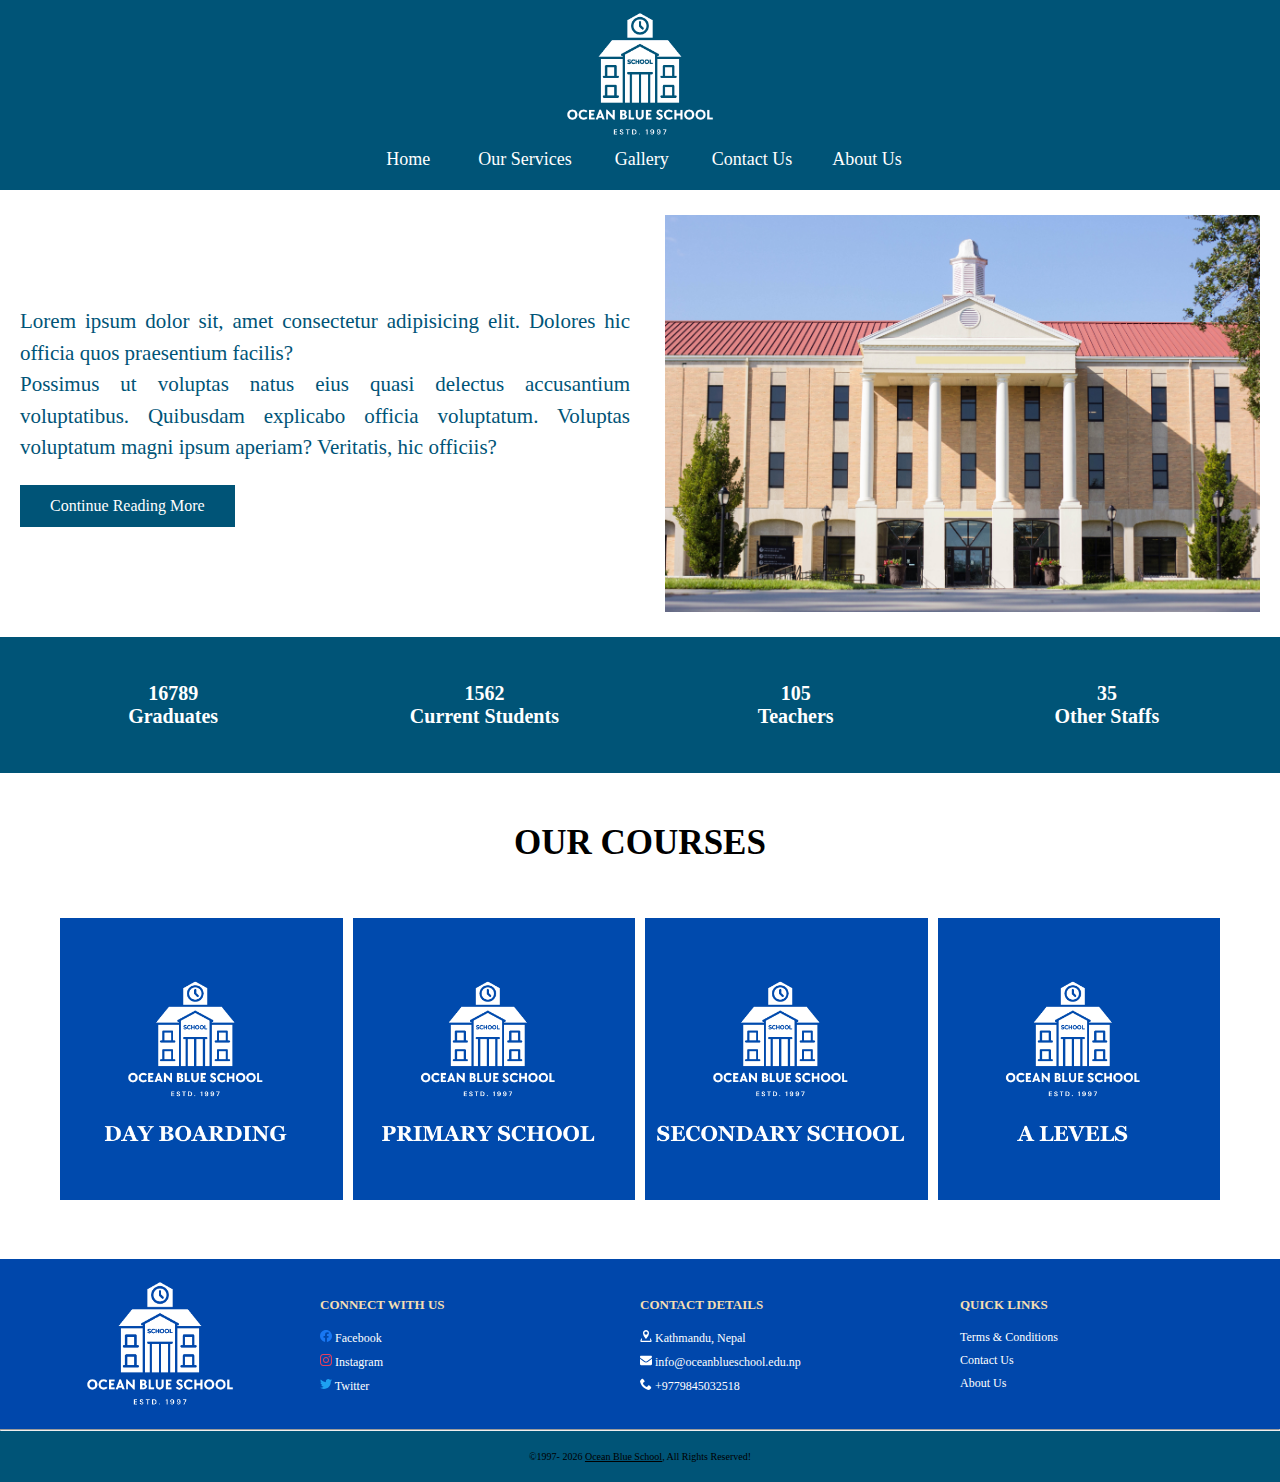
<file: index.html>
<!DOCTYPE html>
<html lang="en">

<head>
    <meta charset="UTF-8">
    <meta http-equiv="X-UAinfo@oceanblueschool.edu.nppatible" content="IE=edge">
    <meta name="viewport" content="width=device-width, initial-scale=1.0">
    <title>Final Project</title>
    <script src="//cdnjs.cloudflareinfo@oceanblueschool.edu.np/ajax/libs/jquery/2.2.4/jquery.min.js"
        integrity="sha512-DUC8yqWf7ez3JD1jszxCWSVB0DMP78eOyBpMa5aJki1bIRARykviOuImIczkxlj1KhVSyS16w2FSQetkD4UU2w=="
        crossorigin="anonymous" referrerpolicy="no-referrer"></script>

    <link href="./css/slimmenu.min.css" rel="stylesheet" type="text/css" />

    <link rel="stylesheet" href="./style.css" type="text/css" />
</head>

<body>
    <header class="header">
        <div class="header-main">
            <div class="site-logo">
                <a href="./index.html" title="site-logo"><img src="./images/logo.png" /></a>
            </div>
            <div class="nav">
                <ul class="menu">
                    <li><a href="./index.html" title="Home">Home</a></li>
                    <li><a href="./ourservices.html" title="Our Services">Our Services</a></li>
                    <li><a href="./gallery.html" title="Gallery">Gallery</a></li>
                    <li><a href="./contactus.html" title="Contact Us">Contact Us</a></li>
                    <li><a href="./aboutus.html" title="About Us">About Us</a></li>
                </ul>
            </div>
        </div>
    </header>
    <section class="pagecontents">
        <div class="homecontent">
            <p>Lorem ipsum dolor sit, amet consectetur adipisicing elit. Dolores hic officia quos praesentium
                facilis?
                <br />
                Possimus ut voluptas natus eius quasi delectus accusantium voluptatibus. Quibusdam explicabo officia
                voluptatum. Voluptas voluptatum magni ipsum aperiam? Veritatis, hic officiis?
            </p>
            <a href="./aboutus.html" title="Continue Reading More" class="button">Continue Reading More</a>
        </div>
        <div class="top-image">
            <img src="./images/school.jpg" alt="student">
        </div>
    </section>
    <section class="box">
        <div class="text">
            <p>16789<br>Graduates</p>
        </div>
        <div class="text">
            <p>1562<br>Current Students</p>
        </div>
        <div class="text">
            <p>105<br>Teachers</p>
        </div>
        <div class="text">
            <p>35<br> Other Staffs</p>
        </div>
    </section>
    <section class="page-content container">
        <h1 class="page-title">Our Courses</h1>
        <div class="row">
            <div class="course-column">
                <a href="./index.html" title="Final Project"><img src="./images/ocean blue.png" alt="Image" />
                </a>
            </div>
            <div class="course-column">
                <a href="./index.html" title="Final Project"><img src="./images/ocean blue (1).png" alt="Image" />
                </a>
            </div>
            <div class="course-column">
                <a href="./index.html" title="Final Project"><img src="./images/ocean blue (2).png" alt="Image" />
                </a>
            </div>
            <div class="course-column">
                <a href="./index.html" title="Final Project"><img src="./images/ocean blue (3).png" alt="Image" />
                </a>
            </div>
        </div>
    </section>
    <footer class="footer">
        <div class="footer-main clearfix">
            <div class="site-logo col">
                <a href="./index.html" title="Final Project"><img src="./images/logo.png" alt="Final Project" />
                </a>
            </div>

            <div class="col">
                <h4 class="footer-title">CONNECT WITH US </h4>
                <ul class="social-links">
                    <li><a href="#" title="Facebook">
                            <svg class="icon icon-facebook">
                                <use xlink:href="#icon-facebook"></use>
                            </svg> Facebook</a></li>
                    <li><a href="#" title="Instagram">
                            <svg class="icon icon-instagram">
                                <use xlink:href="#icon-instagram"></use>
                            </svg> Instagram</a></li>
                    <li><a href="#" title="Twitter">
                            <svg class="icon icon-twitter">
                                <use xlink:href="#icon-twitter"></use>
                            </svg> Twitter</a></li>
                </ul>
            </div>

            <div class="col">
                <h4 class="footer-title">CONTACT DETAILS</h4>
                <ul class="contact-detail">
                    <li>
                        <a href="location:Kathmandu, Nepal" title="Kathmandu, Nepal">
                            <svg class="icon icon-location">
                                <use xlink:href="#icon-location"></use>
                            </svg> Kathmandu, Nepal</a>
                    </li>
                    <li>
                        <a href="mailto:info@oceanblueschool.edu.np" title="info@oceanblueschool.edu.np">
                            <svg class="icon icon-envelope">
                                <use xlink:href="#icon-envelope"></use>
                            </svg>
                            info@oceanblueschool.edu.np</a>
                    </li>
                    <li>
                        <a href="tel:+9779845032518" title="+9779845032518">
                            <svg class="icon">
                                <use xlink:href="#icon-call"></use>
                            </svg>
                            +9779845032518</a>
                    </li>
                </ul>
            </div>
            <div class="col">
                <h4 class="footer-title">Quick Links</h4>
                <ul class="quick-links">
                    <li><a href="#" title="Terms &amp; Conditions">Terms &amp; Conditions</a></li>
                    <li><a href="./contactus.html" title="Contact Us">Contact Us</a></li>
                    <li><a href="./aboutus.html" title="About Us">About Us</a></li>
                </ul>
            </div>
        </div>
        <hr />
        <p>&copy;1997-
            <script>let date = new Date(); document.write(date.getFullYear());</script> <a href="./index.html"
                title="Ocean Blue School">
                Ocean Blue School</a>, All Rights Reserved!
        </p>
    </footer>

    <script src="./js/jquery.slimmenu.min.js" type="text/javascript"></script>
    <script>
        $('.menu').slimmenu({
            resizeWidth: '900',
            collapserTitle: ' ',
        });
    </script>
    <script src="./script.js" type="text/javascript"></script>
    <svg xmlns="http://www.w3.org/2000/svg" style="height: 0;position:absolute; opacity: 0;">
        <defs>
            <symbol id="icon-facebook" viewBox="0 0 32 32">
                <path fill="#1877f2" style="fill: var(--color4, #1877f2)"
                    d="M31.997 15.999c0-8.836-7.163-15.999-15.999-15.999s-15.999 7.163-15.999 15.999c0 7.985 5.851 14.604 13.499 15.804v-11.18h-4.062v-4.625h4.062v-3.525c0-4.010 2.389-6.225 6.043-6.225 1.75 0 3.581 0.313 3.581 0.313v3.937h-2.017c-1.987 0-2.607 1.233-2.607 2.498v3.001h4.437l-0.709 4.625h-3.728v11.18c7.649-1.2 13.499-7.819 13.499-15.804z">
                </path>
            </symbol>
            <symbol id="icon-instagram" viewBox="0 0 32 32">
                <path fill="#e4405f" style="fill: var(--color3, #e4405f)"
                    d="M16 0c-4.347 0-4.889 0.020-6.596 0.096-1.704 0.080-2.864 0.348-3.884 0.744-1.052 0.408-1.945 0.956-2.835 1.845s-1.439 1.781-1.845 2.835c-0.396 1.020-0.665 2.18-0.744 3.884-0.080 1.707-0.096 2.249-0.096 6.596s0.020 4.889 0.096 6.596c0.080 1.703 0.348 2.864 0.744 3.884 0.408 1.051 0.956 1.945 1.845 2.835 0.889 0.888 1.781 1.439 2.835 1.845 1.021 0.395 2.181 0.665 3.884 0.744 1.707 0.080 2.249 0.096 6.596 0.096s4.889-0.020 6.596-0.096c1.703-0.080 2.864-0.349 3.884-0.744 1.051-0.408 1.945-0.957 2.835-1.845 0.888-0.889 1.439-1.78 1.845-2.835 0.395-1.020 0.665-2.181 0.744-3.884 0.080-1.707 0.096-2.249 0.096-6.596s-0.020-4.889-0.096-6.596c-0.080-1.703-0.349-2.865-0.744-3.884-0.408-1.052-0.957-1.945-1.845-2.835-0.889-0.889-1.78-1.439-2.835-1.845-1.020-0.396-2.181-0.665-3.884-0.744-1.707-0.080-2.249-0.096-6.596-0.096zM16 2.88c4.271 0 4.78 0.021 6.467 0.095 1.56 0.073 2.407 0.332 2.969 0.553 0.749 0.289 1.28 0.636 1.843 1.195 0.559 0.56 0.905 1.092 1.195 1.841 0.219 0.563 0.48 1.409 0.551 2.969 0.076 1.688 0.093 2.195 0.093 6.467s-0.020 4.78-0.099 6.467c-0.081 1.56-0.341 2.407-0.561 2.969-0.299 0.749-0.639 1.28-1.199 1.843-0.559 0.559-1.099 0.905-1.84 1.195-0.56 0.219-1.42 0.48-2.98 0.551-1.699 0.076-2.199 0.093-6.479 0.093-4.281 0-4.781-0.020-6.479-0.099-1.561-0.081-2.421-0.341-2.981-0.561-0.759-0.299-1.28-0.639-1.839-1.199-0.561-0.559-0.92-1.099-1.2-1.84-0.22-0.56-0.479-1.42-0.56-2.98-0.060-1.68-0.081-2.199-0.081-6.459 0-4.261 0.021-4.781 0.081-6.481 0.081-1.56 0.34-2.419 0.56-2.979 0.28-0.76 0.639-1.28 1.2-1.841 0.559-0.559 1.080-0.919 1.839-1.197 0.56-0.221 1.401-0.481 2.961-0.561 1.7-0.060 2.2-0.080 6.479-0.080zM16 7.784c-4.54 0-8.216 3.68-8.216 8.216 0 4.54 3.68 8.216 8.216 8.216 4.54 0 8.216-3.68 8.216-8.216 0-4.54-3.68-8.216-8.216-8.216zM16 21.333c-2.947 0-5.333-2.387-5.333-5.333s2.387-5.333 5.333-5.333 5.333 2.387 5.333 5.333-2.387 5.333-5.333 5.333zM26.461 7.46c0 1.060-0.861 1.92-1.92 1.92-1.060 0-1.92-0.861-1.92-1.92s0.861-1.919 1.92-1.919c1.057-0.001 1.92 0.86 1.92 1.919z">
                </path>
            </symbol>
            <symbol id="icon-twitter" viewBox="0 0 32 32">
                <path fill="#1da1f2" style="fill: var(--color2, #1da1f2)"
                    d="M31.939 6.092c-1.18 0.519-2.44 0.872-3.767 1.033 1.352-0.815 2.392-2.099 2.884-3.631-1.268 0.74-2.673 1.279-4.169 1.579-1.195-1.279-2.897-2.079-4.788-2.079-3.623 0-6.56 2.937-6.56 6.556 0 0.52 0.060 1.020 0.169 1.499-5.453-0.257-10.287-2.876-13.521-6.835-0.569 0.963-0.888 2.081-0.888 3.3 0 2.28 1.16 4.284 2.917 5.461-1.076-0.035-2.088-0.331-2.971-0.821v0.081c0 3.18 2.257 5.832 5.261 6.436-0.551 0.148-1.132 0.228-1.728 0.228-0.419 0-0.82-0.040-1.221-0.115 0.841 2.604 3.26 4.503 6.139 4.556-2.24 1.759-5.079 2.807-8.136 2.807-0.52 0-1.039-0.031-1.56-0.089 2.919 1.859 6.357 2.945 10.076 2.945 12.072 0 18.665-9.995 18.665-18.648 0-0.279 0-0.56-0.020-0.84 1.281-0.919 2.4-2.080 3.28-3.397z">
                </path>
            </symbol>
            <symbol id="icon-location" viewBox="0 0 20 20">
                <path fill="currentColor"
                    d="M19.367 18.102l-1.367-4.102h-1.5l0.833 4h-14.666l0.833-4h-1.5l-1.368 4.102c-0.347 1.044 0.268 1.898 1.368 1.898h16c1.1 0 1.715-0.854 1.367-1.898zM15 5c0-2.761-2.238-5-5-5s-5 2.239-5 5c0 4.775 5 10 5 10s5-5.225 5-10zM7.3 5.060c0-1.491 1.208-2.699 2.7-2.699s2.7 1.208 2.7 2.699c0 1.492-1.209 2.7-2.7 2.7s-2.7-1.209-2.7-2.7z">
                </path>
            </symbol>
            <symbol id="icon-envelope" viewBox="0 0 28 28">
                <path fill="currentColor"
                    d="M28 11.094v12.406c0 1.375-1.125 2.5-2.5 2.5h-23c-1.375 0-2.5-1.125-2.5-2.5v-12.406c0.469 0.516 1 0.969 1.578 1.359 2.594 1.766 5.219 3.531 7.766 5.391 1.313 0.969 2.938 2.156 4.641 2.156h0.031c1.703 0 3.328-1.188 4.641-2.156 2.547-1.844 5.172-3.625 7.781-5.391 0.562-0.391 1.094-0.844 1.563-1.359zM28 6.5c0 1.75-1.297 3.328-2.672 4.281-2.438 1.687-4.891 3.375-7.313 5.078-1.016 0.703-2.734 2.141-4 2.141h-0.031c-1.266 0-2.984-1.437-4-2.141-2.422-1.703-4.875-3.391-7.297-5.078-1.109-0.75-2.688-2.516-2.688-3.938 0-1.531 0.828-2.844 2.5-2.844h23c1.359 0 2.5 1.125 2.5 2.5z">
                </path>
            </symbol>
            <symbol id="icon-call" viewBox="0 0 32 32">
                <path fill="currentColor"
                    d="M22 20c-2 2-2 4-4 4s-4-2-6-4-4-4-4-6 2-2 4-4-4-8-6-8-6 6-6 6c0 4 4.109 12.109 8 16s12 8 16 8c0 0 6-4 6-6s-6-8-8-6z">
                </path>
            </symbol>
        </defs>
    </svg>
</body>

</html>
</body>

</html>
</file>
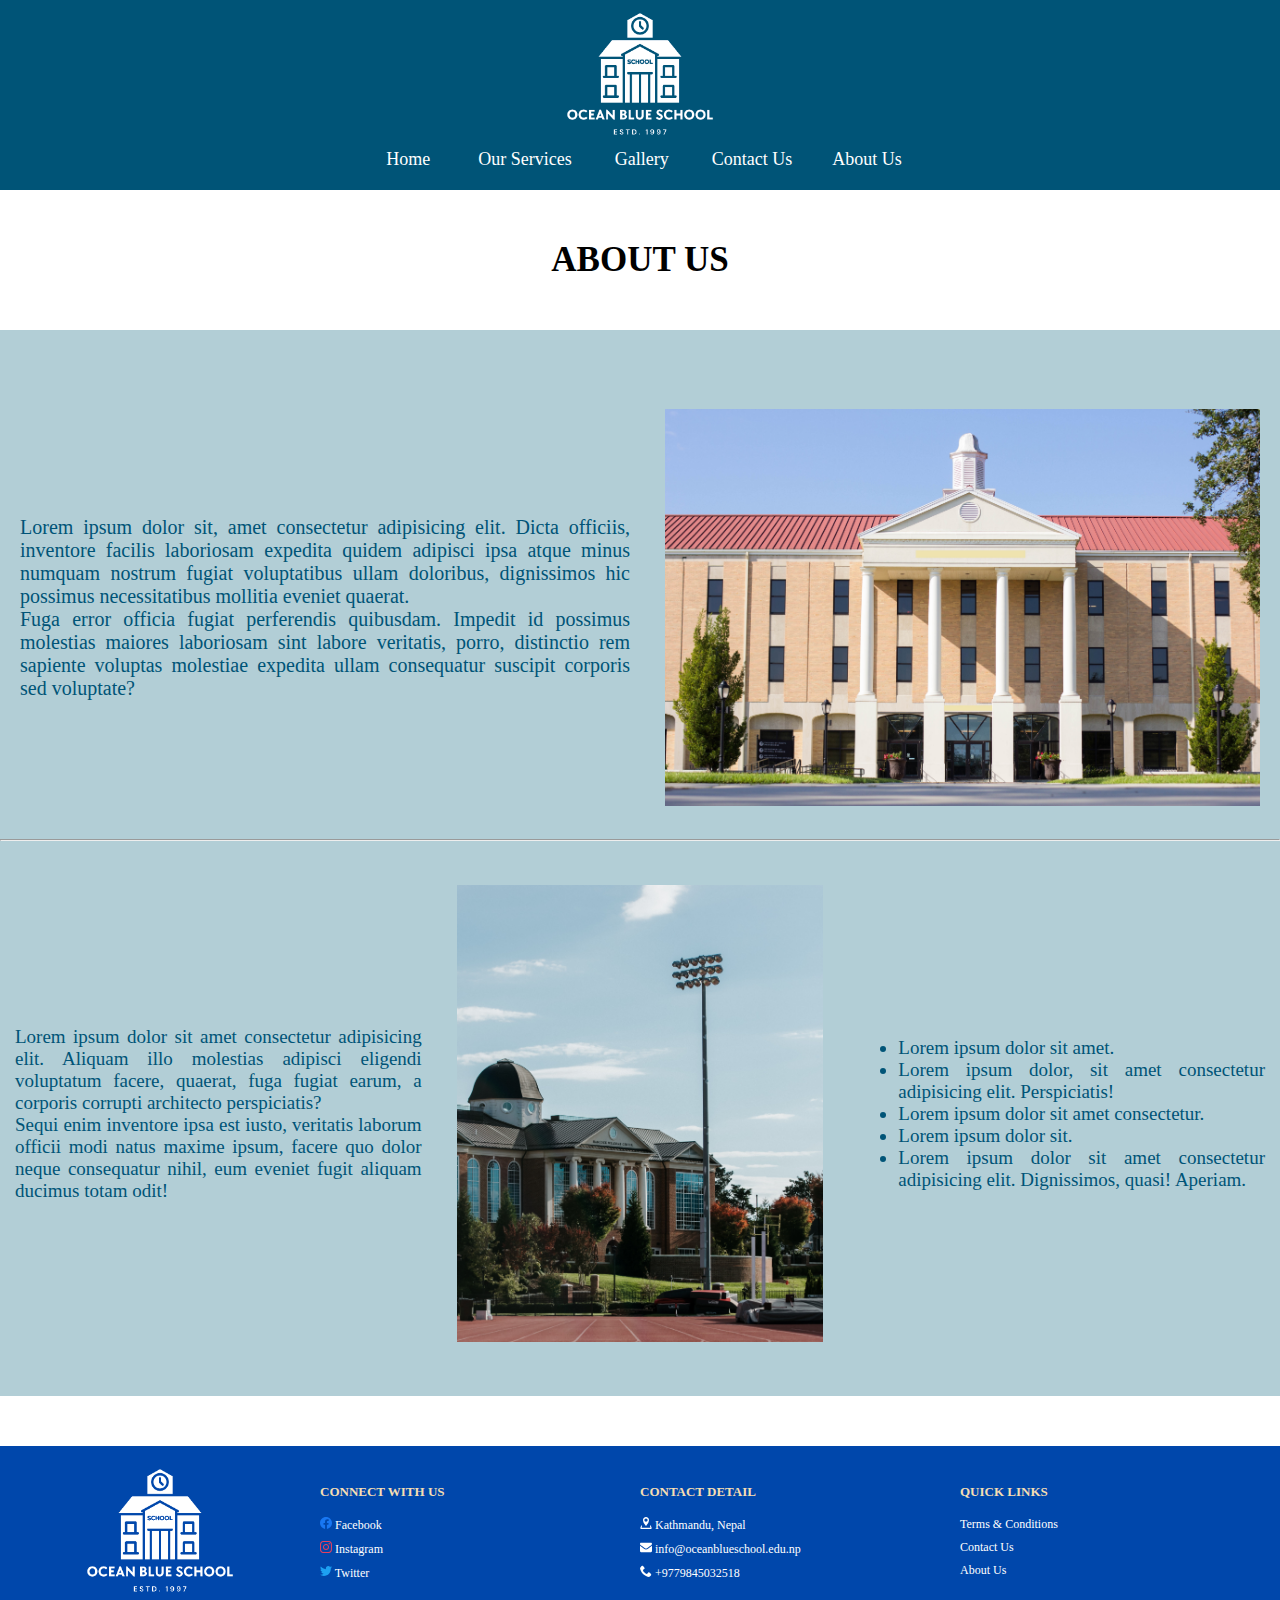
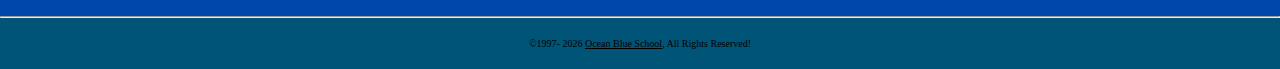
<file: aboutus.html>
<!DOCTYPE html>
<html lang="en">

<head>
    <meta charset="UTF-8">
    <meta http-equiv="X-Uinfo@oceanblueschool.edu.nppatible" content="IE=edge">
    <meta name="viewport" content="width=device-width, initial-scale=1.0">
    <title>Ocean Blue School</title>
    <script src="//cdnjs.cloudflarinfo@oceanblueschool.edu.np/ajax/libs/jquery/2.2.4/jquery.min.js"
        integrity="sha512-DUC8yqWf7ez3JD1jszxCWSVB0DMP78eOyBpMa5aJki1bIRARykviOuImIczkxlj1KhVSyS16w2FSQetkD4UU2w=="
        crossorigin="anonymous" referrerpolicy="no-referrer"></script>

    <link href="./css/slimmenu.min.css" rel="stylesheet" type="text/css" />
    <link rel="stylesheet" href="./style.css" type="text/css" />
</head>

<body>
    <header class="header">
        <div class="header-main">
            <div class="site-logo">
                <a href="./index.html" title="site-logo"><img src="./images/logo.png" /></a>
            </div>
            <div class="nav">
                <ul class="menu">
                    <li><a href="./index.html" title="Home">Home</a></li>
                    <li><a href="./ourservices.html" title="Our Services">Our Services</a></li>
                    <li><a href="./gallery.html" title="Gallery">Gallery</a></li>
                    <li><a href="./contactus.html" title="Contact Us">Contact Us</a></li>
                    <li><a href="./aboutus.html" title="About Us">About Us</a></li>
                </ul>
            </div>
        </div>
    </header>
    <section class="page-content container">
        <h1 class="page-title">About Us</h1>
        <div class="textbox">
            <br /><br /><br />
            <section class="aboutcontents">
                <div class="content">
                    <p>Lorem ipsum dolor sit, amet consectetur adipisicing elit. Dicta officiis, inventore facilis
                        laboriosam expedita quidem adipisci ipsa atque minus numquam nostrum fugiat voluptatibus ullam
                        doloribus, dignissimos hic possimus necessitatibus mollitia eveniet quaerat. <br />Fuga error
                        officia fugiat perferendis quibusdam. Impedit id possimus molestias maiores laboriosam sint
                        labore veritatis, porro, distinctio rem sapiente voluptas molestiae expedita ullam consequatur
                        suscipit corporis sed voluptate?</p>
                </div>
                <div class="top-image">
                    <img src="./images/school.jpg" alt="student">
                </div>
            </section>
            <hr /><br /><br />
            <div class="text-box">
                <p>Lorem ipsum dolor sit amet consectetur adipisicing elit. Aliquam illo molestias adipisci eligendi
                    voluptatum facere, quaerat, fuga fugiat earum, a corporis corrupti architecto perspiciatis?
                    <br />Sequi
                    enim
                    inventore ipsa est iusto, veritatis laborum officii modi natus maxime ipsum,
                    facere quo dolor neque
                    consequatur nihil, eum eveniet fugit aliquam ducimus totam odit!
                </p>
                <div class="aboutus"><img src="./images/building.jpg" alt="Image" />
                </div>
                <ul>
                    <li>Lorem ipsum dolor sit amet.</li>
                    <li>Lorem ipsum dolor, sit amet consectetur adipisicing elit. Perspiciatis!</li>
                    <li>Lorem ipsum dolor sit amet consectetur.</li>
                    <li>Lorem ipsum dolor sit.</li>
                    <li>Lorem ipsum dolor sit amet consectetur adipisicing elit. Dignissimos, quasi! Aperiam.</li>
                </ul>
            </div>
            <br /><br /><br />
        </div>
    </section>

    <footer class="footer">
        <div class="footer-main clearfix">
            <div class="site-logo col">
                <a href="./index.html" title="Final Project"><img src="./images/logo.png" alt="Final Project" /> </a>
            </div>

            <div class="col">
                <h4 class="footer-title">
                    Connect With Us
                </h4>
                <ul class="social-links">
                    <li><a href="#" title="Facebook">
                            <svg class="icon icon-facebook">
                                <use xlink:href="#icon-facebook"></use>
                            </svg> Facebook</a></li>
                    <li><a href="#" title="Instagram">
                            <svg class="icon icon-instagram">
                                <use xlink:href="#icon-instagram"></use>
                            </svg> Instagram</a></li>
                    <li><a href="#" title="Twitter">
                            <svg class="icon icon-twitter">
                                <use xlink:href="#icon-twitter"></use>
                            </svg> Twitter</a></li>
                </ul>
            </div>

            <div class="col">
                <h4 class="footer-title">Contact Detail</h4>
                <ul class="contact-detail">
                    <li>
                        <a href="location:Kathmandu, Nepal" title="Kathmandu, Nepal">
                            <svg class="icon icon-location">
                                <use xlink:href="#icon-location"></use>
                            </svg> Kathmandu, Nepal</a>
                    </li>
                    <li>
                        <a href="mailto:info@oceanblueschool.edu.np" title="info@oceanblueschool.edu.np">
                            <svg class="icon icon-envelope">
                                <use xlink:href="#icon-envelope"></use>
                            </svg>
                            info@oceanblueschool.edu.np</a>
                    </li>
                    <li>
                        <a href="tel:+9779845032518" title="+9779845032518">
                            <svg class="icon">
                                <use xlink:href="#icon-call"></use>
                            </svg>
                            +9779845032518</a>
                    </li>
                </ul>
            </div>
            <div class="col">
                <h4 class="footer-title">Quick Links</h4>
                <ul class="quick-links">
                    <li><a href="#" title="Terms &amp; Conditions">Terms &amp; Conditions</a></li>
                    <li><a href="./contactus.html" title="Contact Us">Contact Us</a></li>
                    <li><a href="./aboutus.html" title="About Us">About Us</a></li>
                </ul>
            </div>
        </div>
        <hr />

        <p>&copy;1997-
            <script>let date = new Date(); document.write(date.getFullYear());</script> <a href="./index.html"
                title="Ocean Blue School">
                Ocean Blue School</a>, All Rights Reserved!
        </p>
    </footer>

    <script src="./js/jquery.slimmenu.min.js" type="text/javascript"></script>
    <script>
        $('.menu').slimmenu({
            resizeWidth: '900',
            collapserTitle: ' ',
        });
    </script>
    <script src="./script.js" type="text/javascript"></script>
    <svg xmlns="http://www.w3.org/2000/svg" style="height: 0;position:absolute; opacity: 0;">
        <defs>
            <symbol id="icon-facebook" viewBox="0 0 32 32">
                <path fill="#1877f2" style="fill: var(--color4, #1877f2)"
                    d="M31.997 15.999c0-8.836-7.163-15.999-15.999-15.999s-15.999 7.163-15.999 15.999c0 7.985 5.851 14.604 13.499 15.804v-11.18h-4.062v-4.625h4.062v-3.525c0-4.010 2.389-6.225 6.043-6.225 1.75 0 3.581 0.313 3.581 0.313v3.937h-2.017c-1.987 0-2.607 1.233-2.607 2.498v3.001h4.437l-0.709 4.625h-3.728v11.18c7.649-1.2 13.499-7.819 13.499-15.804z">
                </path>
            </symbol>
            <symbol id="icon-instagram" viewBox="0 0 32 32">
                <path fill="#e4405f" style="fill: var(--color3, #e4405f)"
                    d="M16 0c-4.347 0-4.889 0.020-6.596 0.096-1.704 0.080-2.864 0.348-3.884 0.744-1.052 0.408-1.945 0.956-2.835 1.845s-1.439 1.781-1.845 2.835c-0.396 1.020-0.665 2.18-0.744 3.884-0.080 1.707-0.096 2.249-0.096 6.596s0.020 4.889 0.096 6.596c0.080 1.703 0.348 2.864 0.744 3.884 0.408 1.051 0.956 1.945 1.845 2.835 0.889 0.888 1.781 1.439 2.835 1.845 1.021 0.395 2.181 0.665 3.884 0.744 1.707 0.080 2.249 0.096 6.596 0.096s4.889-0.020 6.596-0.096c1.703-0.080 2.864-0.349 3.884-0.744 1.051-0.408 1.945-0.957 2.835-1.845 0.888-0.889 1.439-1.78 1.845-2.835 0.395-1.020 0.665-2.181 0.744-3.884 0.080-1.707 0.096-2.249 0.096-6.596s-0.020-4.889-0.096-6.596c-0.080-1.703-0.349-2.865-0.744-3.884-0.408-1.052-0.957-1.945-1.845-2.835-0.889-0.889-1.78-1.439-2.835-1.845-1.020-0.396-2.181-0.665-3.884-0.744-1.707-0.080-2.249-0.096-6.596-0.096zM16 2.88c4.271 0 4.78 0.021 6.467 0.095 1.56 0.073 2.407 0.332 2.969 0.553 0.749 0.289 1.28 0.636 1.843 1.195 0.559 0.56 0.905 1.092 1.195 1.841 0.219 0.563 0.48 1.409 0.551 2.969 0.076 1.688 0.093 2.195 0.093 6.467s-0.020 4.78-0.099 6.467c-0.081 1.56-0.341 2.407-0.561 2.969-0.299 0.749-0.639 1.28-1.199 1.843-0.559 0.559-1.099 0.905-1.84 1.195-0.56 0.219-1.42 0.48-2.98 0.551-1.699 0.076-2.199 0.093-6.479 0.093-4.281 0-4.781-0.020-6.479-0.099-1.561-0.081-2.421-0.341-2.981-0.561-0.759-0.299-1.28-0.639-1.839-1.199-0.561-0.559-0.92-1.099-1.2-1.84-0.22-0.56-0.479-1.42-0.56-2.98-0.060-1.68-0.081-2.199-0.081-6.459 0-4.261 0.021-4.781 0.081-6.481 0.081-1.56 0.34-2.419 0.56-2.979 0.28-0.76 0.639-1.28 1.2-1.841 0.559-0.559 1.080-0.919 1.839-1.197 0.56-0.221 1.401-0.481 2.961-0.561 1.7-0.060 2.2-0.080 6.479-0.080zM16 7.784c-4.54 0-8.216 3.68-8.216 8.216 0 4.54 3.68 8.216 8.216 8.216 4.54 0 8.216-3.68 8.216-8.216 0-4.54-3.68-8.216-8.216-8.216zM16 21.333c-2.947 0-5.333-2.387-5.333-5.333s2.387-5.333 5.333-5.333 5.333 2.387 5.333 5.333-2.387 5.333-5.333 5.333zM26.461 7.46c0 1.060-0.861 1.92-1.92 1.92-1.060 0-1.92-0.861-1.92-1.92s0.861-1.919 1.92-1.919c1.057-0.001 1.92 0.86 1.92 1.919z">
                </path>
            </symbol>
            <symbol id="icon-twitter" viewBox="0 0 32 32">
                <path fill="#1da1f2" style="fill: var(--color2, #1da1f2)"
                    d="M31.939 6.092c-1.18 0.519-2.44 0.872-3.767 1.033 1.352-0.815 2.392-2.099 2.884-3.631-1.268 0.74-2.673 1.279-4.169 1.579-1.195-1.279-2.897-2.079-4.788-2.079-3.623 0-6.56 2.937-6.56 6.556 0 0.52 0.060 1.020 0.169 1.499-5.453-0.257-10.287-2.876-13.521-6.835-0.569 0.963-0.888 2.081-0.888 3.3 0 2.28 1.16 4.284 2.917 5.461-1.076-0.035-2.088-0.331-2.971-0.821v0.081c0 3.18 2.257 5.832 5.261 6.436-0.551 0.148-1.132 0.228-1.728 0.228-0.419 0-0.82-0.040-1.221-0.115 0.841 2.604 3.26 4.503 6.139 4.556-2.24 1.759-5.079 2.807-8.136 2.807-0.52 0-1.039-0.031-1.56-0.089 2.919 1.859 6.357 2.945 10.076 2.945 12.072 0 18.665-9.995 18.665-18.648 0-0.279 0-0.56-0.020-0.84 1.281-0.919 2.4-2.080 3.28-3.397z">
                </path>
            </symbol>
            <symbol id="icon-location" viewBox="0 0 20 20">
                <path fill="currentColor"
                    d="M19.367 18.102l-1.367-4.102h-1.5l0.833 4h-14.666l0.833-4h-1.5l-1.368 4.102c-0.347 1.044 0.268 1.898 1.368 1.898h16c1.1 0 1.715-0.854 1.367-1.898zM15 5c0-2.761-2.238-5-5-5s-5 2.239-5 5c0 4.775 5 10 5 10s5-5.225 5-10zM7.3 5.060c0-1.491 1.208-2.699 2.7-2.699s2.7 1.208 2.7 2.699c0 1.492-1.209 2.7-2.7 2.7s-2.7-1.209-2.7-2.7z">
                </path>
            </symbol>
            <symbol id="icon-envelope" viewBox="0 0 28 28">
                <path fill="currentColor"
                    d="M28 11.094v12.406c0 1.375-1.125 2.5-2.5 2.5h-23c-1.375 0-2.5-1.125-2.5-2.5v-12.406c0.469 0.516 1 0.969 1.578 1.359 2.594 1.766 5.219 3.531 7.766 5.391 1.313 0.969 2.938 2.156 4.641 2.156h0.031c1.703 0 3.328-1.188 4.641-2.156 2.547-1.844 5.172-3.625 7.781-5.391 0.562-0.391 1.094-0.844 1.563-1.359zM28 6.5c0 1.75-1.297 3.328-2.672 4.281-2.438 1.687-4.891 3.375-7.313 5.078-1.016 0.703-2.734 2.141-4 2.141h-0.031c-1.266 0-2.984-1.437-4-2.141-2.422-1.703-4.875-3.391-7.297-5.078-1.109-0.75-2.688-2.516-2.688-3.938 0-1.531 0.828-2.844 2.5-2.844h23c1.359 0 2.5 1.125 2.5 2.5z">
                </path>
            </symbol>
            <symbol id="icon-call" viewBox="0 0 32 32">
                <path fill="currentColor"
                    d="M22 20c-2 2-2 4-4 4s-4-2-6-4-4-4-4-6 2-2 4-4-4-8-6-8-6 6-6 6c0 4 4.109 12.109 8 16s12 8 16 8c0 0 6-4 6-6s-6-8-8-6z">
                </path>
            </symbol>
        </defs>
    </svg>
</body>

</html>
</body>

</html>
</file>
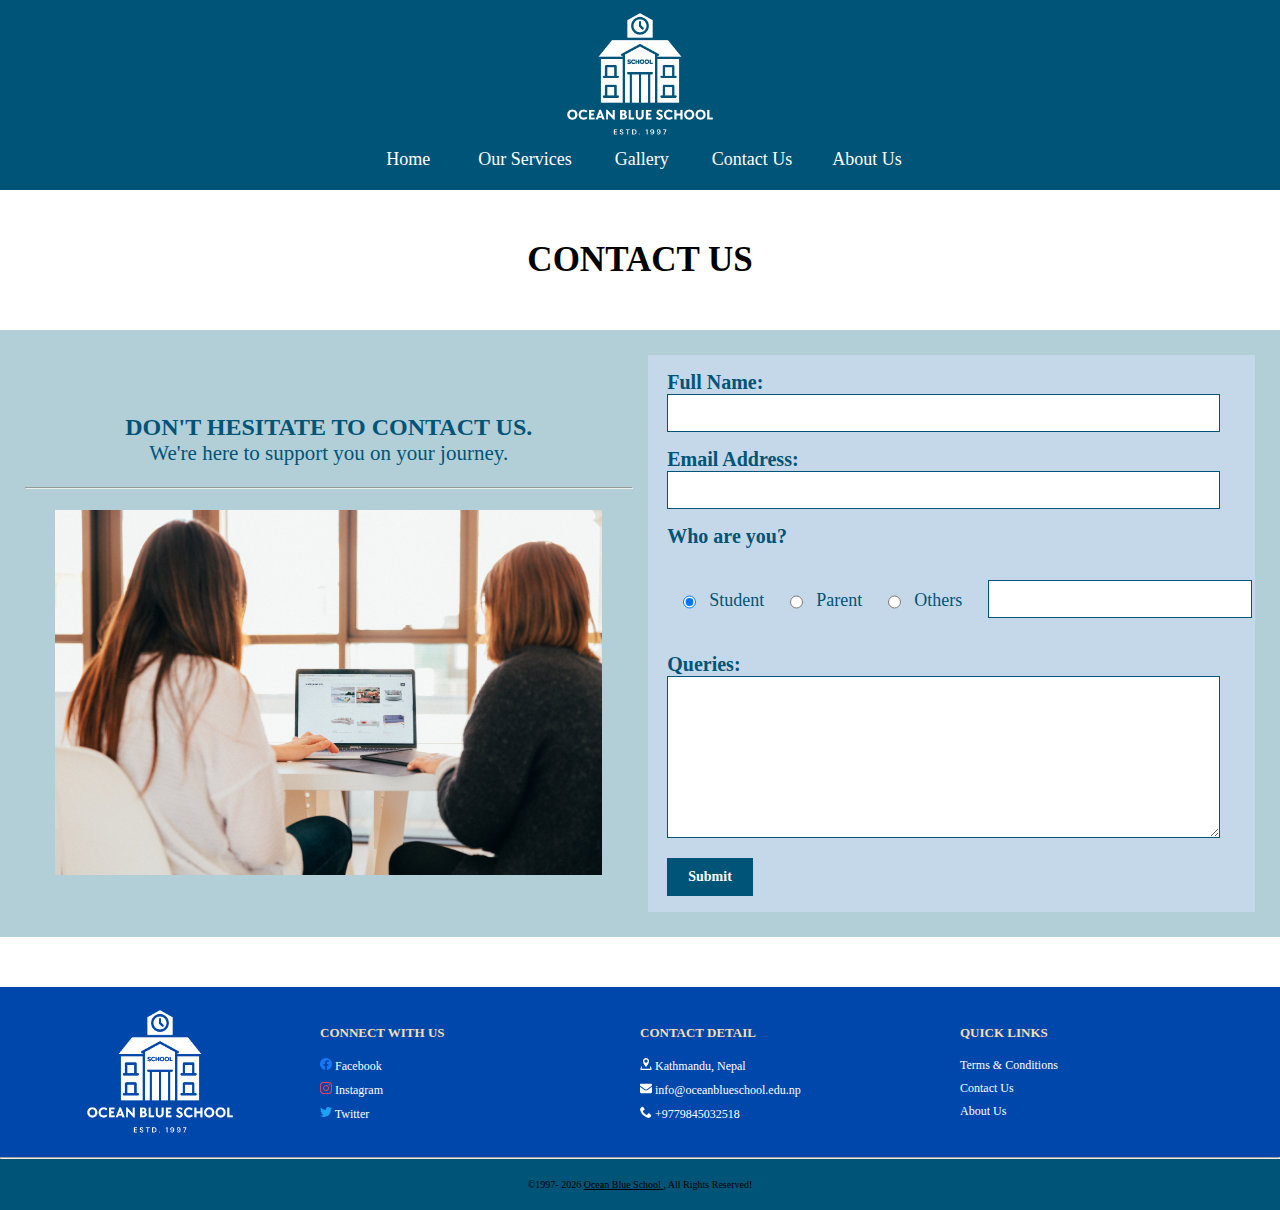
<file: contactus.html>
<!DOCTYPE html>
<html lang="en">

<head>
    <meta charset="UTF-8">
    <meta http-equiv="X-UA-Compatible" content="IE=edge">
    <meta name="viewport" content="width=device-width, initial-scale=1.0">
    <title>Ocean Blue School</title>
    <script src="//cdnjs.cloudflare.np/ajax/libs/jquery/2.2.4/jquery.min.js"
        integrity="sha512-DUC8yqWf7ez3JD1jszxCWSVB0DMP78eOyBpMa5aJki1bIRARykviOuImIczkxlj1KhVSyS16w2FSQetkD4UU2w=="
        crossorigin="anonymous" referrerpolicy="no-referrer"></script>
    <link href="./css/slimmenu.min.css" rel="stylesheet" type="text/css" />
    <link rel="stylesheet" href="./style.css" type="text/css" />
</head>

<body>
    <header class="header">
        <div class="header-main">
            <div class="site-logo">
                <a href="./index.html" title="site-logo"><img src="./images/logo.png" /></a>
            </div>
            <div class="nav">
                <ul class="menu">
                    <li><a href="./index.html" title="Home">Home</a></li>
                    <li><a href="./ourservices.html" title="Our Services">Our Services</a></li>
                    <li><a href="./gallery.html" title="Gallery">Gallery</a></li>
                    <li><a href="./contactus.html" title="Contact Us">Contact Us</a></li>
                    <li><a href="./aboutus.html" title="About Us">About Us</a></li>
                </ul>
            </div>
        </div>
    </header>

    <section class="page-content container">
        <h1 class="page-title">Contact Us</h1>
        <div class="contact">
            <div class="contactus">
                <p><strong>Don't hesitate to contact us.
                    </strong>
                    <br>We're here to support you on your journey.
                    <hr />
                </p>
                <img src="./images/picture.jpg" alt="Image" />
            </div>
            <div class="form-box">
                <form action="#" method="get" name="contact_form">
                    <div class="form-field">
                        <label for="fname">Full Name:</label>
                        <input type="text" value="" name="fname" id="fname" />
                        <span class="error"></span>
                    </div>

                    <div class="form-field">
                        <label for="email">Email Address:</label>
                        <input type="text" value="" name="email" id="email" />
                        <span class="error"></span>
                    </div>

                    <div class="form-field">
                        <label for="iam">Who are you?</label>
                    </div>

                    <div class="formfields">
                        <input type="radio" id="Student" name="who" value="Student" checked />
                        <label for="Student">Student</label>
                        <input type="radio" id="Parent" name="who" value="Parent" />
                        <label for="Parent">Parent</label>
                        <input type="radio" id="Others" name="who" value="Others" />
                        <label for="Others">Others</label>
                        <div class="ffield">
                            <input type="text" value="" name="other" id="other" />
                        </div>
                    </div>

                    <div class="form-field">
                        <label for="msg">Queries:</label>
                        <textarea name="msg" id="msg"></textarea>
                        <span class="error"></span>
                    </div>

                    <div class="form-field">
                        <input type="submit" value="Submit" name="submit" />
                    </div>

                </form>
            </div>
        </div>
    </section>

    <footer class="footer">
        <div class="footer-main clearfix">
            <div class="site-logo col">
                <a href="./index.html" title="Final Project"><img src="./images/logo.png" alt="Final Project" />
                </a>
            </div>

            <div class="col">
                <h4 class="footer-title">
                    Connect With Us
                </h4>
                <ul class="social-links">
                    <li><a href="#" title="Facebook">
                            <svg class="icon icon-facebook">
                                <use xlink:href="#icon-facebook"></use>
                            </svg> Facebook</a></li>
                    <li><a href="#" title="Instagram">
                            <svg class="icon icon-instagram">
                                <use xlink:href="#icon-instagram"></use>
                            </svg> Instagram</a></li>
                    <li><a href="#" title="Twitter">
                            <svg class="icon icon-twitter">
                                <use xlink:href="#icon-twitter"></use>
                            </svg> Twitter</a></li>
                </ul>
            </div>

            <div class="col">
                <h4 class="footer-title">Contact Detail</h4>
                <ul class="contact-detail">
                    <li>
                        <a href="location:Kathmandu, Nepal" title="Kathmandu, Nepal">
                            <svg class="icon icon-location">
                                <use xlink:href="#icon-location"></use>
                            </svg> Kathmandu, Nepal</a>
                    </li>
                    <li>
                        <a href="mailto:info@oceanblueschool.edu.np" title="info@oceanblueschool.edu.np">
                            <svg class="icon icon-envelope">
                                <use xlink:href="#icon-envelope"></use>
                            </svg>
                            info@oceanblueschool.edu.np</a>
                    </li>
                    <li>
                        <a href="tel:+9779845032518" title="+9779845032518">
                            <svg class="icon">
                                <use xlink:href="#icon-call"></use>
                            </svg>
                            +9779845032518</a>
                    </li>
                </ul>
            </div>
            <div class="col">
                <h4 class="footer-title">Quick Links</h4>
                <ul class="quick-links">
                    <li><a href="#" title="Terms &amp; Conditions">Terms &amp; Conditions</a></li>
                    <li><a href="./contactus.html" title="Contact Us">Contact Us</a></li>
                    <li><a href="./aboutus.html" title="About Us">About Us</a></li>
                </ul>
            </div>
        </div>
        <hr />

        <p>&copy;1997-
            <script>let date = new Date(); document.write(date.getFullYear());</script> <a href="./index.html"
                title="Ocean Blue School">
                Ocean Blue School </a>, All Rights Reserved!
        </p>
    </footer>

    <script src="./js/jquery.slimmenu.min.js" type="text/javascript"></script>
    <script>
        $('.menu').slimmenu({
            resizeWidth: '900',
            collapserTitle: ' ',
        });
    </script>
    <script src="./script.js" type="text/javascript"></script>
    <svg xmlns="http://www.w3.org/2000/svg" style="height: 0;position:absolute; opacity: 0;">
        <defs>
            <symbol id="icon-facebook" viewBox="0 0 32 32">
                <path fill="#1877f2" style="fill: var(--color4, #1877f2)"
                    d="M31.997 15.999c0-8.836-7.163-15.999-15.999-15.999s-15.999 7.163-15.999 15.999c0 7.985 5.851 14.604 13.499 15.804v-11.18h-4.062v-4.625h4.062v-3.525c0-4.010 2.389-6.225 6.043-6.225 1.75 0 3.581 0.313 3.581 0.313v3.937h-2.017c-1.987 0-2.607 1.233-2.607 2.498v3.001h4.437l-0.709 4.625h-3.728v11.18c7.649-1.2 13.499-7.819 13.499-15.804z">
                </path>
            </symbol>
            <symbol id="icon-instagram" viewBox="0 0 32 32">
                <path fill="#e4405f" style="fill: var(--color3, #e4405f)"
                    d="M16 0c-4.347 0-4.889 0.020-6.596 0.096-1.704 0.080-2.864 0.348-3.884 0.744-1.052 0.408-1.945 0.956-2.835 1.845s-1.439 1.781-1.845 2.835c-0.396 1.020-0.665 2.18-0.744 3.884-0.080 1.707-0.096 2.249-0.096 6.596s0.020 4.889 0.096 6.596c0.080 1.703 0.348 2.864 0.744 3.884 0.408 1.051 0.956 1.945 1.845 2.835 0.889 0.888 1.781 1.439 2.835 1.845 1.021 0.395 2.181 0.665 3.884 0.744 1.707 0.080 2.249 0.096 6.596 0.096s4.889-0.020 6.596-0.096c1.703-0.080 2.864-0.349 3.884-0.744 1.051-0.408 1.945-0.957 2.835-1.845 0.888-0.889 1.439-1.78 1.845-2.835 0.395-1.020 0.665-2.181 0.744-3.884 0.080-1.707 0.096-2.249 0.096-6.596s-0.020-4.889-0.096-6.596c-0.080-1.703-0.349-2.865-0.744-3.884-0.408-1.052-0.957-1.945-1.845-2.835-0.889-0.889-1.78-1.439-2.835-1.845-1.020-0.396-2.181-0.665-3.884-0.744-1.707-0.080-2.249-0.096-6.596-0.096zM16 2.88c4.271 0 4.78 0.021 6.467 0.095 1.56 0.073 2.407 0.332 2.969 0.553 0.749 0.289 1.28 0.636 1.843 1.195 0.559 0.56 0.905 1.092 1.195 1.841 0.219 0.563 0.48 1.409 0.551 2.969 0.076 1.688 0.093 2.195 0.093 6.467s-0.020 4.78-0.099 6.467c-0.081 1.56-0.341 2.407-0.561 2.969-0.299 0.749-0.639 1.28-1.199 1.843-0.559 0.559-1.099 0.905-1.84 1.195-0.56 0.219-1.42 0.48-2.98 0.551-1.699 0.076-2.199 0.093-6.479 0.093-4.281 0-4.781-0.020-6.479-0.099-1.561-0.081-2.421-0.341-2.981-0.561-0.759-0.299-1.28-0.639-1.839-1.199-0.561-0.559-0.92-1.099-1.2-1.84-0.22-0.56-0.479-1.42-0.56-2.98-0.060-1.68-0.081-2.199-0.081-6.459 0-4.261 0.021-4.781 0.081-6.481 0.081-1.56 0.34-2.419 0.56-2.979 0.28-0.76 0.639-1.28 1.2-1.841 0.559-0.559 1.080-0.919 1.839-1.197 0.56-0.221 1.401-0.481 2.961-0.561 1.7-0.060 2.2-0.080 6.479-0.080zM16 7.784c-4.54 0-8.216 3.68-8.216 8.216 0 4.54 3.68 8.216 8.216 8.216 4.54 0 8.216-3.68 8.216-8.216 0-4.54-3.68-8.216-8.216-8.216zM16 21.333c-2.947 0-5.333-2.387-5.333-5.333s2.387-5.333 5.333-5.333 5.333 2.387 5.333 5.333-2.387 5.333-5.333 5.333zM26.461 7.46c0 1.060-0.861 1.92-1.92 1.92-1.060 0-1.92-0.861-1.92-1.92s0.861-1.919 1.92-1.919c1.057-0.001 1.92 0.86 1.92 1.919z">
                </path>
            </symbol>
            <symbol id="icon-twitter" viewBox="0 0 32 32">
                <path fill="#1da1f2" style="fill: var(--color2, #1da1f2)"
                    d="M31.939 6.092c-1.18 0.519-2.44 0.872-3.767 1.033 1.352-0.815 2.392-2.099 2.884-3.631-1.268 0.74-2.673 1.279-4.169 1.579-1.195-1.279-2.897-2.079-4.788-2.079-3.623 0-6.56 2.937-6.56 6.556 0 0.52 0.060 1.020 0.169 1.499-5.453-0.257-10.287-2.876-13.521-6.835-0.569 0.963-0.888 2.081-0.888 3.3 0 2.28 1.16 4.284 2.917 5.461-1.076-0.035-2.088-0.331-2.971-0.821v0.081c0 3.18 2.257 5.832 5.261 6.436-0.551 0.148-1.132 0.228-1.728 0.228-0.419 0-0.82-0.040-1.221-0.115 0.841 2.604 3.26 4.503 6.139 4.556-2.24 1.759-5.079 2.807-8.136 2.807-0.52 0-1.039-0.031-1.56-0.089 2.919 1.859 6.357 2.945 10.076 2.945 12.072 0 18.665-9.995 18.665-18.648 0-0.279 0-0.56-0.020-0.84 1.281-0.919 2.4-2.080 3.28-3.397z">
                </path>
            </symbol>
            <symbol id="icon-location" viewBox="0 0 20 20">
                <path fill="currentColor"
                    d="M19.367 18.102l-1.367-4.102h-1.5l0.833 4h-14.666l0.833-4h-1.5l-1.368 4.102c-0.347 1.044 0.268 1.898 1.368 1.898h16c1.1 0 1.715-0.854 1.367-1.898zM15 5c0-2.761-2.238-5-5-5s-5 2.239-5 5c0 4.775 5 10 5 10s5-5.225 5-10zM7.3 5.060c0-1.491 1.208-2.699 2.7-2.699s2.7 1.208 2.7 2.699c0 1.492-1.209 2.7-2.7 2.7s-2.7-1.209-2.7-2.7z">
                </path>
            </symbol>
            <symbol id="icon-envelope" viewBox="0 0 28 28">
                <path fill="currentColor"
                    d="M28 11.094v12.406c0 1.375-1.125 2.5-2.5 2.5h-23c-1.375 0-2.5-1.125-2.5-2.5v-12.406c0.469 0.516 1 0.969 1.578 1.359 2.594 1.766 5.219 3.531 7.766 5.391 1.313 0.969 2.938 2.156 4.641 2.156h0.031c1.703 0 3.328-1.188 4.641-2.156 2.547-1.844 5.172-3.625 7.781-5.391 0.562-0.391 1.094-0.844 1.563-1.359zM28 6.5c0 1.75-1.297 3.328-2.672 4.281-2.438 1.687-4.891 3.375-7.313 5.078-1.016 0.703-2.734 2.141-4 2.141h-0.031c-1.266 0-2.984-1.437-4-2.141-2.422-1.703-4.875-3.391-7.297-5.078-1.109-0.75-2.688-2.516-2.688-3.938 0-1.531 0.828-2.844 2.5-2.844h23c1.359 0 2.5 1.125 2.5 2.5z">
                </path>
            </symbol>
            <symbol id="icon-call" viewBox="0 0 32 32">
                <path fill="currentColor"
                    d="M22 20c-2 2-2 4-4 4s-4-2-6-4-4-4-4-6 2-2 4-4-4-8-6-8-6 6-6 6c0 4 4.109 12.109 8 16s12 8 16 8c0 0 6-4 6-6s-6-8-8-6z">
                </path>
            </symbol>
        </defs>
    </svg>
</body>

</html>
</body>

</html>
</file>
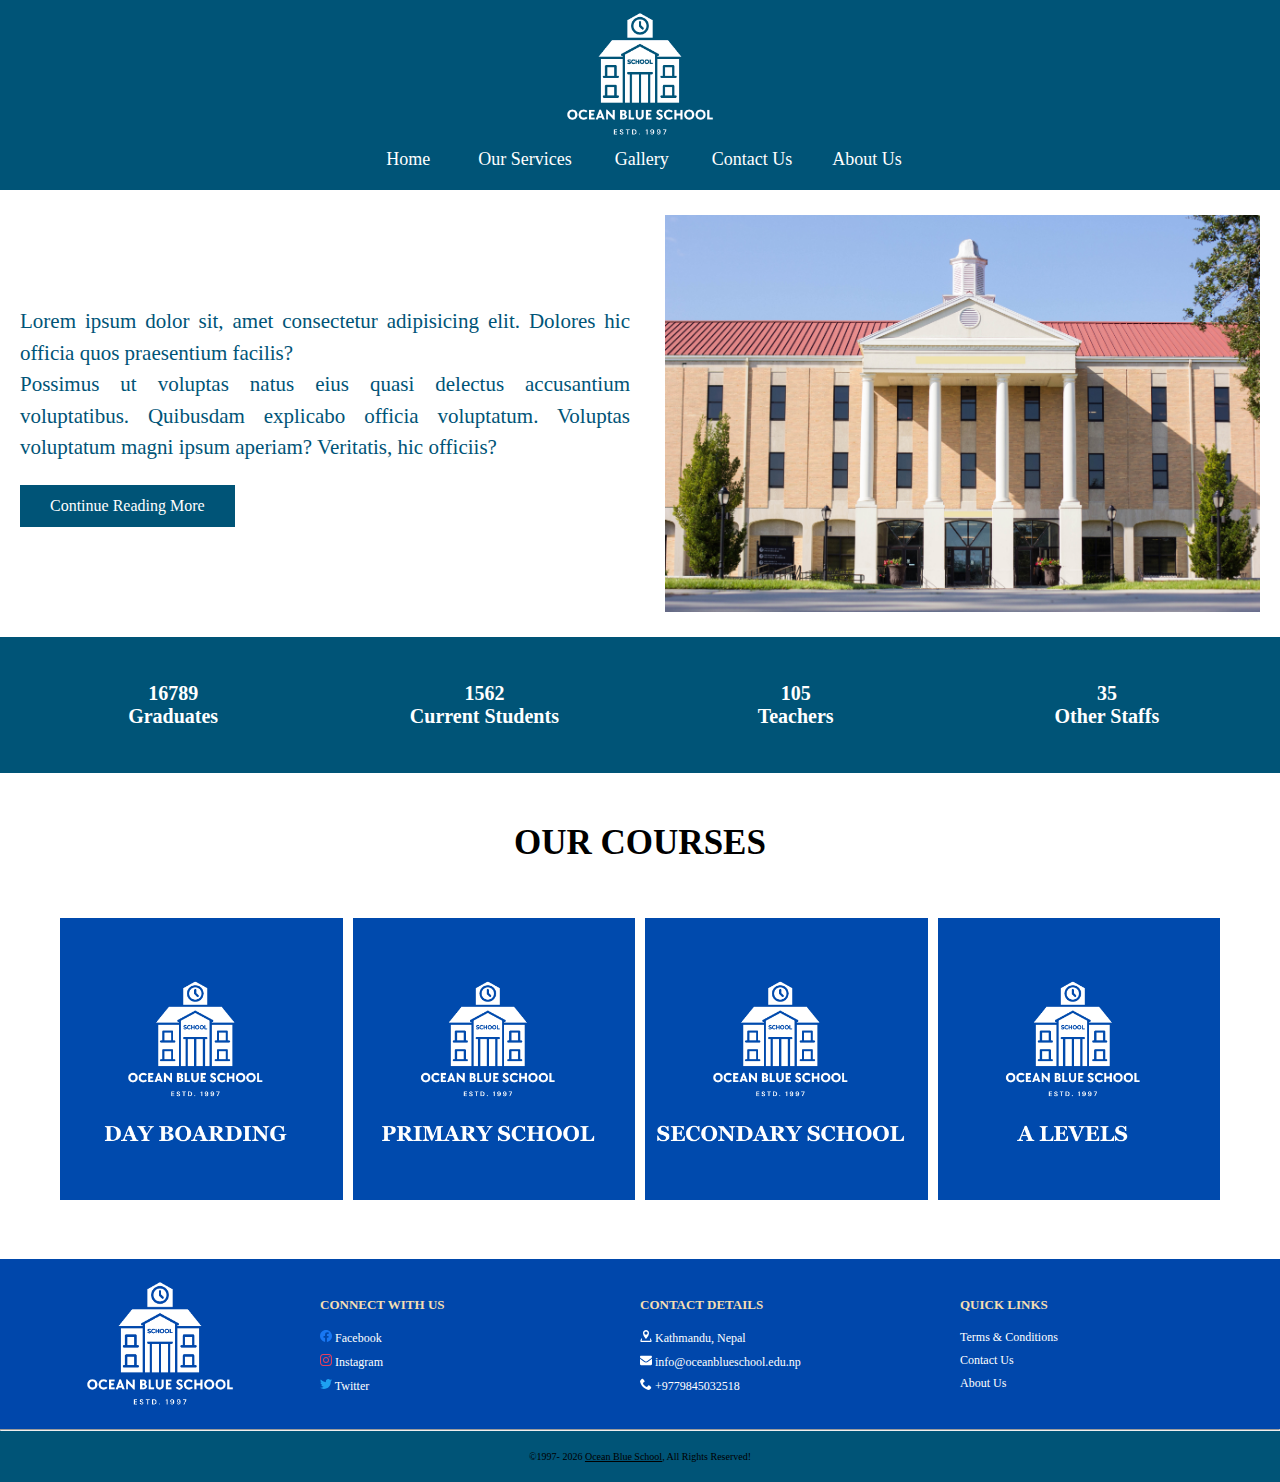
<file: homepage.html>
<!DOCTYPE html>
<html lang="en">

<head>
    <meta charset="UTF-8">
    <meta http-equiv="X-UAinfo@oceanblueschool.edu.nppatible" content="IE=edge">
    <meta name="viewport" content="width=device-width, initial-scale=1.0">
    <title>Final Project</title>
    <script src="//cdnjs.cloudflareinfo@oceanblueschool.edu.np/ajax/libs/jquery/2.2.4/jquery.min.js"
        integrity="sha512-DUC8yqWf7ez3JD1jszxCWSVB0DMP78eOyBpMa5aJki1bIRARykviOuImIczkxlj1KhVSyS16w2FSQetkD4UU2w=="
        crossorigin="anonymous" referrerpolicy="no-referrer"></script>

    <link href="./css/slimmenu.min.css" rel="stylesheet" type="text/css" />

    <link rel="stylesheet" href="./style.css" type="text/css" />
</head>

<body>
    <header class="header">
        <div class="header-main">
            <div class="site-logo">
                <a href="./homepage.html" title="site-logo"><img src="./images/logo.png" /></a>
            </div>
            <div class="nav">
                <ul class="menu">
                    <li><a href="./homepage.html" title="Home">Home</a></li>
                    <li><a href="./ourservices.html" title="Our Services">Our Services</a></li>
                    <li><a href="./gallery.html" title="Gallery">Gallery</a></li>
                    <li><a href="./contactus.html" title="Contact Us">Contact Us</a></li>
                    <li><a href="./aboutus.html" title="About Us">About Us</a></li>
                </ul>
            </div>
        </div>
    </header>
    <section class="pagecontents">
        <div class="homecontent">
            <p>Lorem ipsum dolor sit, amet consectetur adipisicing elit. Dolores hic officia quos praesentium
                facilis?
                <br />
                Possimus ut voluptas natus eius quasi delectus accusantium voluptatibus. Quibusdam explicabo officia
                voluptatum. Voluptas voluptatum magni ipsum aperiam? Veritatis, hic officiis?
            </p>
            <a href="./aboutus.html" title="Continue Reading More" class="button">Continue Reading More</a>
        </div>
        <div class="top-image">
            <img src="./images/school.jpg" alt="student">
        </div>
    </section>
    <section class="box">
        <div class="text">
            <p>16789<br>Graduates</p>
        </div>
        <div class="text">
            <p>1562<br>Current Students</p>
        </div>
        <div class="text">
            <p>105<br>Teachers</p>
        </div>
        <div class="text">
            <p>35<br> Other Staffs</p>
        </div>
    </section>
    <section class="page-content container">
        <h1 class="page-title">Our Courses</h1>
        <div class="row">
            <div class="course-column">
                <a href="./homepage.html" title="Final Project"><img src="./images/ocean blue.png" alt="Image" />
                </a>
            </div>
            <div class="course-column">
                <a href="./homepage.html" title="Final Project"><img src="./images/ocean blue (1).png" alt="Image" />
                </a>
            </div>
            <div class="course-column">
                <a href="./homepage.html" title="Final Project"><img src="./images/ocean blue (2).png" alt="Image" />
                </a>
            </div>
            <div class="course-column">
                <a href="./homepage.html" title="Final Project"><img src="./images/ocean blue (3).png" alt="Image" />
                </a>
            </div>
        </div>
    </section>
    <footer class="footer">
        <div class="footer-main clearfix">
            <div class="site-logo col">
                <a href="./homepage.html" title="Final Project"><img src="./images/logo.png" alt="Final Project" />
                </a>
            </div>

            <div class="col">
                <h4 class="footer-title">CONNECT WITH US </h4>
                <ul class="social-links">
                    <li><a href="#" title="Facebook">
                            <svg class="icon icon-facebook">
                                <use xlink:href="#icon-facebook"></use>
                            </svg> Facebook</a></li>
                    <li><a href="#" title="Instagram">
                            <svg class="icon icon-instagram">
                                <use xlink:href="#icon-instagram"></use>
                            </svg> Instagram</a></li>
                    <li><a href="#" title="Twitter">
                            <svg class="icon icon-twitter">
                                <use xlink:href="#icon-twitter"></use>
                            </svg> Twitter</a></li>
                </ul>
            </div>

            <div class="col">
                <h4 class="footer-title">CONTACT DETAILS</h4>
                <ul class="contact-detail">
                    <li>
                        <a href="location:Kathmandu, Nepal" title="Kathmandu, Nepal">
                            <svg class="icon icon-location">
                                <use xlink:href="#icon-location"></use>
                            </svg> Kathmandu, Nepal</a>
                    </li>
                    <li>
                        <a href="mailto:info@oceanblueschool.edu.np" title="info@oceanblueschool.edu.np">
                            <svg class="icon icon-envelope">
                                <use xlink:href="#icon-envelope"></use>
                            </svg>
                            info@oceanblueschool.edu.np</a>
                    </li>
                    <li>
                        <a href="tel:+9779845032518" title="+9779845032518">
                            <svg class="icon">
                                <use xlink:href="#icon-call"></use>
                            </svg>
                            +9779845032518</a>
                    </li>
                </ul>
            </div>
            <div class="col">
                <h4 class="footer-title">Quick Links</h4>
                <ul class="quick-links">
                    <li><a href="#" title="Terms &amp; Conditions">Terms &amp; Conditions</a></li>
                    <li><a href="./contactus.html" title="Contact Us">Contact Us</a></li>
                    <li><a href="./aboutus.html" title="About Us">About Us</a></li>
                </ul>
            </div>
        </div>
        <hr />
        <p>&copy;1997-
            <script>let date = new Date(); document.write(date.getFullYear());</script> <a href="./homepage.html"
                title="Ocean Blue School">
                Ocean Blue School</a>, All Rights Reserved!
        </p>
    </footer>

    <script src="./js/jquery.slimmenu.min.js" type="text/javascript"></script>
    <script>
        $('.menu').slimmenu({
            resizeWidth: '900',
            collapserTitle: ' ',
        });
    </script>
    <script src="./script.js" type="text/javascript"></script>
    <svg xmlns="http://www.w3.org/2000/svg" style="height: 0;position:absolute; opacity: 0;">
        <defs>
            <symbol id="icon-facebook" viewBox="0 0 32 32">
                <path fill="#1877f2" style="fill: var(--color4, #1877f2)"
                    d="M31.997 15.999c0-8.836-7.163-15.999-15.999-15.999s-15.999 7.163-15.999 15.999c0 7.985 5.851 14.604 13.499 15.804v-11.18h-4.062v-4.625h4.062v-3.525c0-4.010 2.389-6.225 6.043-6.225 1.75 0 3.581 0.313 3.581 0.313v3.937h-2.017c-1.987 0-2.607 1.233-2.607 2.498v3.001h4.437l-0.709 4.625h-3.728v11.18c7.649-1.2 13.499-7.819 13.499-15.804z">
                </path>
            </symbol>
            <symbol id="icon-instagram" viewBox="0 0 32 32">
                <path fill="#e4405f" style="fill: var(--color3, #e4405f)"
                    d="M16 0c-4.347 0-4.889 0.020-6.596 0.096-1.704 0.080-2.864 0.348-3.884 0.744-1.052 0.408-1.945 0.956-2.835 1.845s-1.439 1.781-1.845 2.835c-0.396 1.020-0.665 2.18-0.744 3.884-0.080 1.707-0.096 2.249-0.096 6.596s0.020 4.889 0.096 6.596c0.080 1.703 0.348 2.864 0.744 3.884 0.408 1.051 0.956 1.945 1.845 2.835 0.889 0.888 1.781 1.439 2.835 1.845 1.021 0.395 2.181 0.665 3.884 0.744 1.707 0.080 2.249 0.096 6.596 0.096s4.889-0.020 6.596-0.096c1.703-0.080 2.864-0.349 3.884-0.744 1.051-0.408 1.945-0.957 2.835-1.845 0.888-0.889 1.439-1.78 1.845-2.835 0.395-1.020 0.665-2.181 0.744-3.884 0.080-1.707 0.096-2.249 0.096-6.596s-0.020-4.889-0.096-6.596c-0.080-1.703-0.349-2.865-0.744-3.884-0.408-1.052-0.957-1.945-1.845-2.835-0.889-0.889-1.78-1.439-2.835-1.845-1.020-0.396-2.181-0.665-3.884-0.744-1.707-0.080-2.249-0.096-6.596-0.096zM16 2.88c4.271 0 4.78 0.021 6.467 0.095 1.56 0.073 2.407 0.332 2.969 0.553 0.749 0.289 1.28 0.636 1.843 1.195 0.559 0.56 0.905 1.092 1.195 1.841 0.219 0.563 0.48 1.409 0.551 2.969 0.076 1.688 0.093 2.195 0.093 6.467s-0.020 4.78-0.099 6.467c-0.081 1.56-0.341 2.407-0.561 2.969-0.299 0.749-0.639 1.28-1.199 1.843-0.559 0.559-1.099 0.905-1.84 1.195-0.56 0.219-1.42 0.48-2.98 0.551-1.699 0.076-2.199 0.093-6.479 0.093-4.281 0-4.781-0.020-6.479-0.099-1.561-0.081-2.421-0.341-2.981-0.561-0.759-0.299-1.28-0.639-1.839-1.199-0.561-0.559-0.92-1.099-1.2-1.84-0.22-0.56-0.479-1.42-0.56-2.98-0.060-1.68-0.081-2.199-0.081-6.459 0-4.261 0.021-4.781 0.081-6.481 0.081-1.56 0.34-2.419 0.56-2.979 0.28-0.76 0.639-1.28 1.2-1.841 0.559-0.559 1.080-0.919 1.839-1.197 0.56-0.221 1.401-0.481 2.961-0.561 1.7-0.060 2.2-0.080 6.479-0.080zM16 7.784c-4.54 0-8.216 3.68-8.216 8.216 0 4.54 3.68 8.216 8.216 8.216 4.54 0 8.216-3.68 8.216-8.216 0-4.54-3.68-8.216-8.216-8.216zM16 21.333c-2.947 0-5.333-2.387-5.333-5.333s2.387-5.333 5.333-5.333 5.333 2.387 5.333 5.333-2.387 5.333-5.333 5.333zM26.461 7.46c0 1.060-0.861 1.92-1.92 1.92-1.060 0-1.92-0.861-1.92-1.92s0.861-1.919 1.92-1.919c1.057-0.001 1.92 0.86 1.92 1.919z">
                </path>
            </symbol>
            <symbol id="icon-twitter" viewBox="0 0 32 32">
                <path fill="#1da1f2" style="fill: var(--color2, #1da1f2)"
                    d="M31.939 6.092c-1.18 0.519-2.44 0.872-3.767 1.033 1.352-0.815 2.392-2.099 2.884-3.631-1.268 0.74-2.673 1.279-4.169 1.579-1.195-1.279-2.897-2.079-4.788-2.079-3.623 0-6.56 2.937-6.56 6.556 0 0.52 0.060 1.020 0.169 1.499-5.453-0.257-10.287-2.876-13.521-6.835-0.569 0.963-0.888 2.081-0.888 3.3 0 2.28 1.16 4.284 2.917 5.461-1.076-0.035-2.088-0.331-2.971-0.821v0.081c0 3.18 2.257 5.832 5.261 6.436-0.551 0.148-1.132 0.228-1.728 0.228-0.419 0-0.82-0.040-1.221-0.115 0.841 2.604 3.26 4.503 6.139 4.556-2.24 1.759-5.079 2.807-8.136 2.807-0.52 0-1.039-0.031-1.56-0.089 2.919 1.859 6.357 2.945 10.076 2.945 12.072 0 18.665-9.995 18.665-18.648 0-0.279 0-0.56-0.020-0.84 1.281-0.919 2.4-2.080 3.28-3.397z">
                </path>
            </symbol>
            <symbol id="icon-location" viewBox="0 0 20 20">
                <path fill="currentColor"
                    d="M19.367 18.102l-1.367-4.102h-1.5l0.833 4h-14.666l0.833-4h-1.5l-1.368 4.102c-0.347 1.044 0.268 1.898 1.368 1.898h16c1.1 0 1.715-0.854 1.367-1.898zM15 5c0-2.761-2.238-5-5-5s-5 2.239-5 5c0 4.775 5 10 5 10s5-5.225 5-10zM7.3 5.060c0-1.491 1.208-2.699 2.7-2.699s2.7 1.208 2.7 2.699c0 1.492-1.209 2.7-2.7 2.7s-2.7-1.209-2.7-2.7z">
                </path>
            </symbol>
            <symbol id="icon-envelope" viewBox="0 0 28 28">
                <path fill="currentColor"
                    d="M28 11.094v12.406c0 1.375-1.125 2.5-2.5 2.5h-23c-1.375 0-2.5-1.125-2.5-2.5v-12.406c0.469 0.516 1 0.969 1.578 1.359 2.594 1.766 5.219 3.531 7.766 5.391 1.313 0.969 2.938 2.156 4.641 2.156h0.031c1.703 0 3.328-1.188 4.641-2.156 2.547-1.844 5.172-3.625 7.781-5.391 0.562-0.391 1.094-0.844 1.563-1.359zM28 6.5c0 1.75-1.297 3.328-2.672 4.281-2.438 1.687-4.891 3.375-7.313 5.078-1.016 0.703-2.734 2.141-4 2.141h-0.031c-1.266 0-2.984-1.437-4-2.141-2.422-1.703-4.875-3.391-7.297-5.078-1.109-0.75-2.688-2.516-2.688-3.938 0-1.531 0.828-2.844 2.5-2.844h23c1.359 0 2.5 1.125 2.5 2.5z">
                </path>
            </symbol>
            <symbol id="icon-call" viewBox="0 0 32 32">
                <path fill="currentColor"
                    d="M22 20c-2 2-2 4-4 4s-4-2-6-4-4-4-4-6 2-2 4-4-4-8-6-8-6 6-6 6c0 4 4.109 12.109 8 16s12 8 16 8c0 0 6-4 6-6s-6-8-8-6z">
                </path>
            </symbol>
        </defs>
    </svg>
</body>

</html>
</body>

</html>
</file>
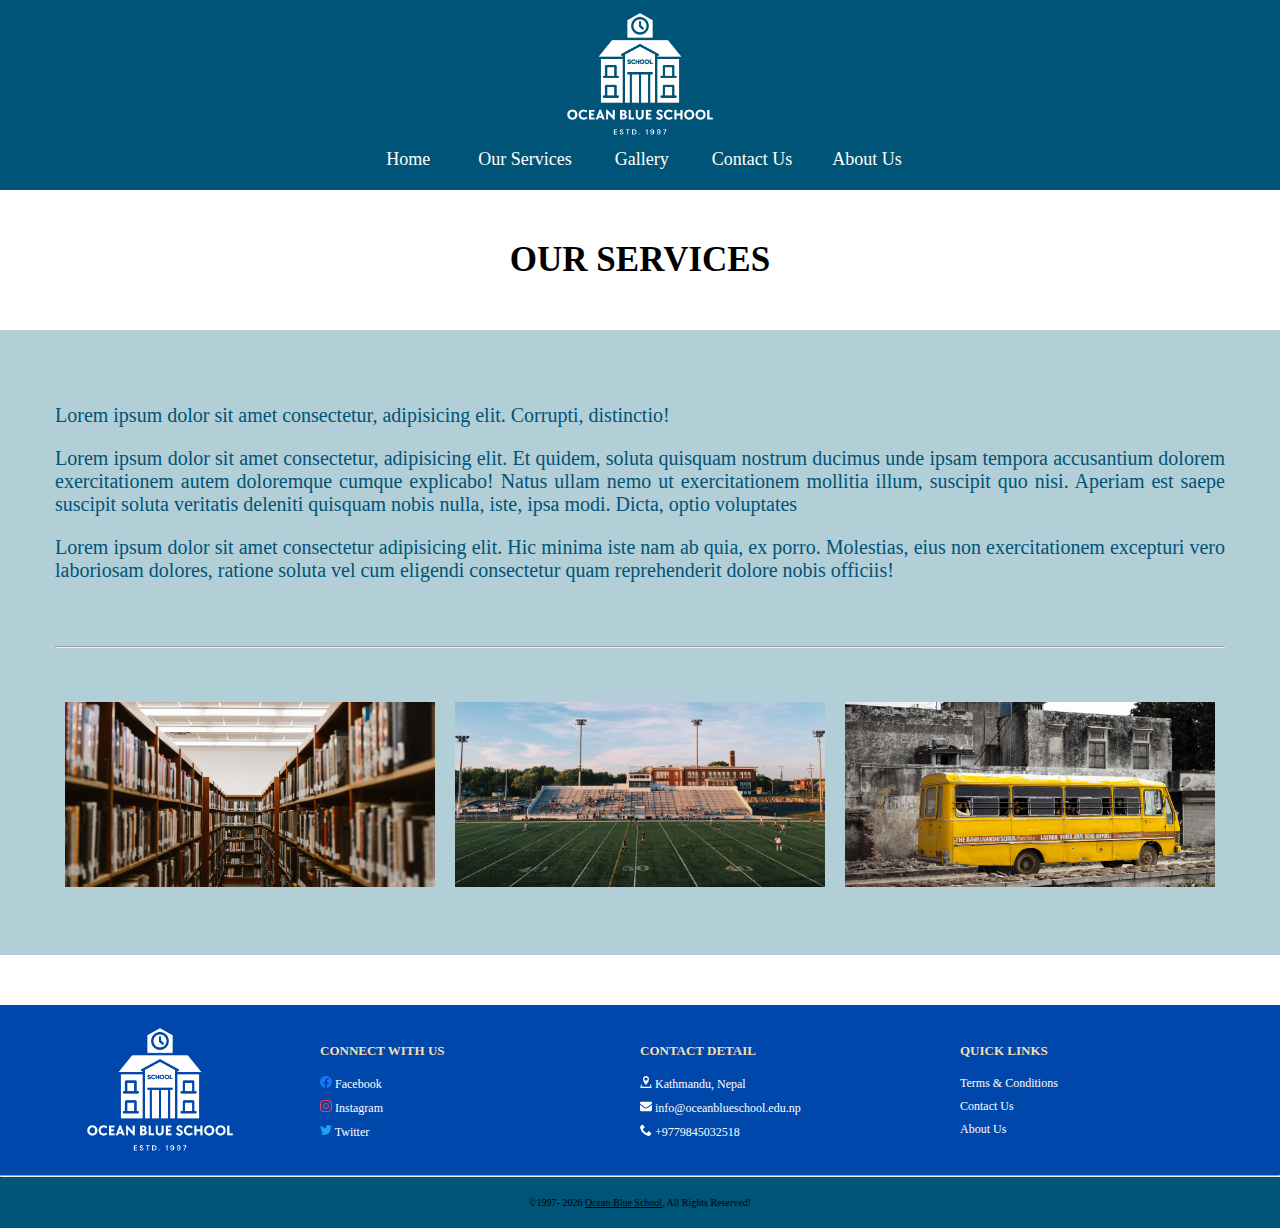
<file: ourservices.html>
<!DOCTYPE html>
<html lang="en">

<head>
    <meta charset="UTF-8">
    <meta http-equiv="X-UA-nppatible" content="IE=edge">
    <meta name="viewport" content="width=device-width, initial-scale=1.0">
    <title>Ocean Blue School</title>
    <script src="//cdnjs.cloudflare./ajax/libs/jquery/2.2.4/jquery.min.js"
        integrity="sha512-DUC8yqWf7ez3JD1jszxCWSVB0DMP78eOyBpMa5aJki1bIRARykviOuImIczkxlj1KhVSyS16w2FSQetkD4UU2w=="
        crossorigin="anonymous" referrerpolicy="no-referrer"></script>

    <link href="./css/slimmenu.min.css" rel="stylesheet" type="text/css" />
    <link rel="stylesheet" href="./style.css" type="text/css" />
</head>

<body>
    <header class="header">
        <div class="header-main">
            <div class="site-logo">
                <a href="./index.html" title="site-logo"><img src="./images/logo.png" /></a>
            </div>
            <div class="nav">
                <ul class="menu">
                    <li><a href="./index.html" title="Home">Home</a></li>
                    <li><a href="./ourservices.html" title="Our Services">Our Services</a></li>
                    <li><a href="./gallery.html" title="Gallery">Gallery</a></li>
                    <li><a href="./contactus.html" title="Contact Us">Contact Us</a></li>
                    <li><a href="./aboutus.html" title="About Us">About Us</a></li>
                </ul>
            </div>
        </div>
    </header>
    <section class="page-content container">
        <h1 class="page-title">Our Services</h1>
        <section class="paragraph">
            <br /><br /><br />
            <div class="row">
                <div class="contents">
                    <p>Lorem ipsum dolor sit amet consectetur, adipisicing elit. Corrupti, distinctio!</p>
                    <p>Lorem ipsum dolor sit amet consectetur, adipisicing elit. Et quidem, soluta quisquam nostrum
                        ducimus unde ipsam tempora accusantium dolorem exercitationem autem doloremque cumque explicabo!
                        Natus ullam nemo ut exercitationem mollitia illum, suscipit quo nisi. Aperiam est saepe suscipit
                        soluta veritatis deleniti quisquam nobis nulla, iste, ipsa modi. Dicta, optio voluptates
                    </p>
                    <p>Lorem ipsum dolor sit amet consectetur adipisicing elit. Hic minima iste nam ab quia, ex porro.
                        Molestias, eius non exercitationem excepturi vero laboriosam dolores, ratione soluta vel cum
                        eligendi consectetur quam reprehenderit dolore nobis officiis!</p>
                        <br /><br /><hr /><br /><br />
                </div>
                <div class="column">
                    <img src="./images/library.jpg" alt="Image" />
                </div>
                <div class="column">
                    <img src="./images/field.jpg" alt="Image" />
                </div>
                <div class="column">
                    <img src="./images/schoolbus.jpg" alt="Image" />
                </div>
            </div>
            <br /><br /><br />
        </section>
    </section>

    <footer class="footer">
        <div class="footer-main clearfix">
            <div class="site-logo col">
                <a href="./index.html" title="Final Project"><img src="./images/logo.png" alt="Final Project" />
                </a>
            </div>

            <div class="col">
                <h4 class="footer-title">
                    Connect With Us
                </h4>
                <ul class="social-links">
                    <li><a href="#" title="Facebook">
                            <svg class="icon icon-facebook">
                                <use xlink:href="#icon-facebook"></use>
                            </svg> Facebook</a></li>
                    <li><a href="#" title="Instagram">
                            <svg class="icon icon-instagram">
                                <use xlink:href="#icon-instagram"></use>
                            </svg> Instagram</a></li>
                    <li><a href="#" title="Twitter">
                            <svg class="icon icon-twitter">
                                <use xlink:href="#icon-twitter"></use>
                            </svg> Twitter</a></li>
                </ul>
            </div>

            <div class="col">
                <h4 class="footer-title">Contact Detail</h4>
                <ul class="contact-detail">
                    <li>
                        <a href="location:Kathmandu, Nepal" title="Kathmandu, Nepal">
                            <svg class="icon icon-location">
                                <use xlink:href="#icon-location"></use>
                            </svg> Kathmandu, Nepal</a>
                    </li>
                    <li>
                        <a href="mailto:info@oceanblueschool.edu.np" title="info@oceanblueschool.edu.np">
                            <svg class="icon icon-envelope">
                                <use xlink:href="#icon-envelope"></use>
                            </svg>
                            info@oceanblueschool.edu.np</a>
                    </li>
                    <li>
                        <a href="tel:+9779845032518" title="+9779845032518">
                            <svg class="icon">
                                <use xlink:href="#icon-call"></use>
                            </svg>
                            +9779845032518</a>
                    </li>
                </ul>
            </div>
            <div class="col">
                <h4 class="footer-title">Quick Links</h4>
                <ul class="quick-links">
                    <li><a href="#" title="Terms &amp; Conditions">Terms &amp; Conditions</a></li>
                    <li><a href="./contactus.html" title="Contact Us">Contact Us</a></li>
                    <li><a href="./aboutus.html" title="About Us">About Us</a></li>
                </ul>
            </div>
        </div>
        <hr />
        <p>&copy;1997-
            <script>let date = new Date(); document.write(date.getFullYear());</script> <a href="./index.html"
                title="Ocean Blue School">
                Ocean Blue School</a>, All Rights Reserved!
        </p>
    </footer>

    <script src="./js/jquery.slimmenu.min.js" type="text/javascript"></script>
    <script>
        $('.menu').slimmenu({
            resizeWidth: '900',
            collapserTitle: ' ',
        });
    </script>
    <script src="./script.js" type="text/javascript"></script>
    <svg xmlns="http://www.w3.org/2000/svg" style="height: 0;position:absolute; opacity: 0;">
        <defs>
            <symbol id="icon-facebook" viewBox="0 0 32 32">
                <path fill="#1877f2" style="fill: var(--color4, #1877f2)"
                    d="M31.997 15.999c0-8.836-7.163-15.999-15.999-15.999s-15.999 7.163-15.999 15.999c0 7.985 5.851 14.604 13.499 15.804v-11.18h-4.062v-4.625h4.062v-3.525c0-4.010 2.389-6.225 6.043-6.225 1.75 0 3.581 0.313 3.581 0.313v3.937h-2.017c-1.987 0-2.607 1.233-2.607 2.498v3.001h4.437l-0.709 4.625h-3.728v11.18c7.649-1.2 13.499-7.819 13.499-15.804z">
                </path>
            </symbol>
            <symbol id="icon-instagram" viewBox="0 0 32 32">
                <path fill="#e4405f" style="fill: var(--color3, #e4405f)"
                    d="M16 0c-4.347 0-4.889 0.020-6.596 0.096-1.704 0.080-2.864 0.348-3.884 0.744-1.052 0.408-1.945 0.956-2.835 1.845s-1.439 1.781-1.845 2.835c-0.396 1.020-0.665 2.18-0.744 3.884-0.080 1.707-0.096 2.249-0.096 6.596s0.020 4.889 0.096 6.596c0.080 1.703 0.348 2.864 0.744 3.884 0.408 1.051 0.956 1.945 1.845 2.835 0.889 0.888 1.781 1.439 2.835 1.845 1.021 0.395 2.181 0.665 3.884 0.744 1.707 0.080 2.249 0.096 6.596 0.096s4.889-0.020 6.596-0.096c1.703-0.080 2.864-0.349 3.884-0.744 1.051-0.408 1.945-0.957 2.835-1.845 0.888-0.889 1.439-1.78 1.845-2.835 0.395-1.020 0.665-2.181 0.744-3.884 0.080-1.707 0.096-2.249 0.096-6.596s-0.020-4.889-0.096-6.596c-0.080-1.703-0.349-2.865-0.744-3.884-0.408-1.052-0.957-1.945-1.845-2.835-0.889-0.889-1.78-1.439-2.835-1.845-1.020-0.396-2.181-0.665-3.884-0.744-1.707-0.080-2.249-0.096-6.596-0.096zM16 2.88c4.271 0 4.78 0.021 6.467 0.095 1.56 0.073 2.407 0.332 2.969 0.553 0.749 0.289 1.28 0.636 1.843 1.195 0.559 0.56 0.905 1.092 1.195 1.841 0.219 0.563 0.48 1.409 0.551 2.969 0.076 1.688 0.093 2.195 0.093 6.467s-0.020 4.78-0.099 6.467c-0.081 1.56-0.341 2.407-0.561 2.969-0.299 0.749-0.639 1.28-1.199 1.843-0.559 0.559-1.099 0.905-1.84 1.195-0.56 0.219-1.42 0.48-2.98 0.551-1.699 0.076-2.199 0.093-6.479 0.093-4.281 0-4.781-0.020-6.479-0.099-1.561-0.081-2.421-0.341-2.981-0.561-0.759-0.299-1.28-0.639-1.839-1.199-0.561-0.559-0.92-1.099-1.2-1.84-0.22-0.56-0.479-1.42-0.56-2.98-0.060-1.68-0.081-2.199-0.081-6.459 0-4.261 0.021-4.781 0.081-6.481 0.081-1.56 0.34-2.419 0.56-2.979 0.28-0.76 0.639-1.28 1.2-1.841 0.559-0.559 1.080-0.919 1.839-1.197 0.56-0.221 1.401-0.481 2.961-0.561 1.7-0.060 2.2-0.080 6.479-0.080zM16 7.784c-4.54 0-8.216 3.68-8.216 8.216 0 4.54 3.68 8.216 8.216 8.216 4.54 0 8.216-3.68 8.216-8.216 0-4.54-3.68-8.216-8.216-8.216zM16 21.333c-2.947 0-5.333-2.387-5.333-5.333s2.387-5.333 5.333-5.333 5.333 2.387 5.333 5.333-2.387 5.333-5.333 5.333zM26.461 7.46c0 1.060-0.861 1.92-1.92 1.92-1.060 0-1.92-0.861-1.92-1.92s0.861-1.919 1.92-1.919c1.057-0.001 1.92 0.86 1.92 1.919z">
                </path>
            </symbol>
            <symbol id="icon-twitter" viewBox="0 0 32 32">
                <path fill="#1da1f2" style="fill: var(--color2, #1da1f2)"
                    d="M31.939 6.092c-1.18 0.519-2.44 0.872-3.767 1.033 1.352-0.815 2.392-2.099 2.884-3.631-1.268 0.74-2.673 1.279-4.169 1.579-1.195-1.279-2.897-2.079-4.788-2.079-3.623 0-6.56 2.937-6.56 6.556 0 0.52 0.060 1.020 0.169 1.499-5.453-0.257-10.287-2.876-13.521-6.835-0.569 0.963-0.888 2.081-0.888 3.3 0 2.28 1.16 4.284 2.917 5.461-1.076-0.035-2.088-0.331-2.971-0.821v0.081c0 3.18 2.257 5.832 5.261 6.436-0.551 0.148-1.132 0.228-1.728 0.228-0.419 0-0.82-0.040-1.221-0.115 0.841 2.604 3.26 4.503 6.139 4.556-2.24 1.759-5.079 2.807-8.136 2.807-0.52 0-1.039-0.031-1.56-0.089 2.919 1.859 6.357 2.945 10.076 2.945 12.072 0 18.665-9.995 18.665-18.648 0-0.279 0-0.56-0.020-0.84 1.281-0.919 2.4-2.080 3.28-3.397z">
                </path>
            </symbol>
            <symbol id="icon-location" viewBox="0 0 20 20">
                <path fill="currentColor"
                    d="M19.367 18.102l-1.367-4.102h-1.5l0.833 4h-14.666l0.833-4h-1.5l-1.368 4.102c-0.347 1.044 0.268 1.898 1.368 1.898h16c1.1 0 1.715-0.854 1.367-1.898zM15 5c0-2.761-2.238-5-5-5s-5 2.239-5 5c0 4.775 5 10 5 10s5-5.225 5-10zM7.3 5.060c0-1.491 1.208-2.699 2.7-2.699s2.7 1.208 2.7 2.699c0 1.492-1.209 2.7-2.7 2.7s-2.7-1.209-2.7-2.7z">
                </path>
            </symbol>
            <symbol id="icon-envelope" viewBox="0 0 28 28">
                <path fill="currentColor"
                    d="M28 11.094v12.406c0 1.375-1.125 2.5-2.5 2.5h-23c-1.375 0-2.5-1.125-2.5-2.5v-12.406c0.469 0.516 1 0.969 1.578 1.359 2.594 1.766 5.219 3.531 7.766 5.391 1.313 0.969 2.938 2.156 4.641 2.156h0.031c1.703 0 3.328-1.188 4.641-2.156 2.547-1.844 5.172-3.625 7.781-5.391 0.562-0.391 1.094-0.844 1.563-1.359zM28 6.5c0 1.75-1.297 3.328-2.672 4.281-2.438 1.687-4.891 3.375-7.313 5.078-1.016 0.703-2.734 2.141-4 2.141h-0.031c-1.266 0-2.984-1.437-4-2.141-2.422-1.703-4.875-3.391-7.297-5.078-1.109-0.75-2.688-2.516-2.688-3.938 0-1.531 0.828-2.844 2.5-2.844h23c1.359 0 2.5 1.125 2.5 2.5z">
                </path>
            </symbol>
            <symbol id="icon-call" viewBox="0 0 32 32">
                <path fill="currentColor"
                    d="M22 20c-2 2-2 4-4 4s-4-2-6-4-4-4-4-6 2-2 4-4-4-8-6-8-6 6-6 6c0 4 4.109 12.109 8 16s12 8 16 8c0 0 6-4 6-6s-6-8-8-6z">
                </path>
            </symbol>
        </defs>
    </svg>
</body>

</html>
</body>

</html>
</file>
<file: style.css>
body,
figure {
    margin: 0;
}

section {
    background-color: white;
}

html * {
    font-family: Georgia, 'Times New Roman', Times, serif;
}

/* header */
.header-main {
    background-color: #005477;
    padding: 10px;
}

.site-logo a,
.site-logo img {
    display: flex;
}

.site-logo img {
    justify-content: center;
    align-items: center;
    max-width: 150px;
    margin: auto;
}

.menu {
    list-style-type: none;
    text-align: center;
    margin: 0;
    padding: 0;
}

.menu li {
    display: inline-block;
    min-width: 5em;
    margin: 0 0.5em;
}

.menu a {
    text-decoration: none;
    display: inline-block;
    color: white;
    padding: 10px;
    font-size: 18px;
    transition: 0.3s;
    margin: 0;
}

.menu a:hover {
    transform: translateY(-3px);
    color: wheat;
    left: 0;
    width: 100%;
}

.nav {
    position: relative;
    z-index: 10;
}

.nav a:hover {
    text-transform: uppercase;
}

ul.collapsed {
    position: absolute;
    top: 100%;
    right: 0;
    background-color: #97cadb;
    white-space: pre-line;
}

/* homepage */
.top-image {
    padding-left: 15px;
    display: flex;
    justify-content: left;
    align-items: center;
    margin-top: 25px;
    margin-bottom: 25px;
    max-width: 800px;
}

.top-image img {
    width: 100%;
    height: 100%;
}

.pagecontents,
.aboutcontents {
    padding-left: 20px;
    padding-right: 20px;
    display: grid;
    align-items: center;
    grid-template-columns: 1fr 1fr;
    column-gap: 20px;
    color: #005477;
    font-size: 20px;
}

.text {
    font-size: 20px;
    font-weight: bold;
    text-align: center;
}

.homecontent p {
    display: block;
    color: #005477;
    font-size: 21px;
    line-height: 1.5;
    text-align: justify;
}

.button {
    display: inline-block;
    background-color: #005477;
    padding: 12px 30px;
    font-size: 16px;
    color: white;
    text-decoration: none;
    transition: 0.3s;
    margin-bottom: 15px;
}

.button:hover {
    background-color: wheat;
}

.box {
    display: grid;
    align-items: center;
    grid-template-columns: 1fr 1fr 1fr 1fr;
    column-gap: 15px;
    background-color: #005477;
    padding: 25px;
    color: white;
}

.box p:hover {
    transform: translateY(-3px);
    color: wheat;
    left: 0;
    width: 100%;
    transition: 0.3s;
}

.course-column {
    position: relative;
    flex-basis: 25%;
    padding: 5px;
    box-sizing: border-box;
}

.course-column img {
    width: 100%;
}

/* footer */
.icon {
    display: inline-block;
    width: 1em;
    height: 1em;
    stroke-width: 0;
    color: white;
}

.footer-main {
    color: white;
    background-color: #0047AB;
    padding-top: 20px;
    padding-bottom: 20px;
}

.col a:hover {
    transform: translateY(-3px);
    color: wheat;
    display: inline block;
    transition: 0.3s;
}

.col a {
    color: white;
    display: block;
}

.footer .col {
    width: 25%;
    float: left;
}

.clearfix::after {
    content: "";
    display: block;
    clear: both;
}

.footer hr {
    margin: 0;
}

.footer {
    background-color: #005477;
}

.footer>p {
    margin: 0;
    padding: 20px;
    color: black;
    text-align: center;
    font-size: 10px;
}

.footer>p a {
    color: black;
}

.footer-title {
    text-transform: uppercase;
    font-size: 13px;
    color: wheat;
}

.contact-detail,
.social-links,
.quick-links {
    font-size: 12px;
    list-style: none;
    margin-top: 0;
    margin-bottom: 0;
    padding-left: 0;
}

.contact-detail a,
.social-links a,
.quick-links a {
    text-decoration: none;
    color: white;
}

.contact-detail a:hover,
.social-links a:hover,
.quick-links a:hover {
    text-decoration: underline;
}

.contact-detail li,
.social-links li,
.quick-links li {
    margin-bottom: 8px;
}

/* contactus */
.contact,
.paragraph,
.gallery {
    background-color: #b2ced6;
}

.contact {
    display: grid;
    align-items: center;
    grid-template-columns: 1fr 1fr;
    column-gap: 15px;
    padding: 25px;
}

.contactus img {
    display: flex;
    justify-content: left;
    align-items: center;
    width: 90%;
    height: 90%;
    margin: auto;
    padding-left: 10px;
    padding-right: 10px;
}

.contactus strong {
    font-size: 24px;
    font-style: bold;
    text-transform: uppercase;
}

.contactus p {
    text-align: center;
    color: #005477;
    font-size: 21px;
}

.form-box {
    color: #005477;
    background-color: #c5d8e9;
}

.form-box form {
    max-width: 600px;
    margin: 0 auto;
}

.form-field input,
.form-box textarea {
    width: 90%;
    padding: 10px 20px;
    border: 1px solid #005477;
}

.form-field {
    margin-left: 16px;
    margin-right: 16px;
    margin-top: 16px;
    margin-bottom: 16px;
}

.form-field label {
    font-size: 20px;
    font-weight: 700;
}

.formfields {
    display: flex;
    flex-direction: row;
    margin-left: 16px;
    margin-right: 16px;
}

.formfields label {
    font-size: 18px;
    font-weight: 500;
    width: auto;
    padding: 10px 10px;
    margin-bottom: 16px;
    margin-top: 16px;
}

.ffield input {
    margin-top: 16px;
    margin-bottom: 16px;
    width: 100%;
    padding: 10px 20px;
    border: 1px solid #005477;
}

.formfields input {
    margin-left: 16px;
    clear: both;
    float: left;
}

.formfields input:hover {
    cursor: pointer;
}

.form-box textarea {
    height: 140px;
}

.form-box input[type*="submit"] {
    width: auto;
    font-size: 14px;
    background-color: #005477;
    color: white;
    transition: 0.3s;
    cursor: pointer;
    font-weight: bold;
}

.form-box input[type*="submit"]:hover {
    background-color: wheat;
}

.error {
    color: red;
    font-size: 14px;
    font-style: italic;
    text-transform: lowercase;
}

/* aboutus */
.contents p {
    text-align: justify;
    font-size: 20px;
    text-align: justify;
    color: #005477;
}

.page-content {
    padding-top: 0px;
    padding-bottom: 50px;
}

.page-title {
    margin-top: 0;
    margin-bottom: 0;
    padding-top: 50px;
    padding-bottom: 50px;
    font-size: 35px;
    text-transform: uppercase;
    text-align: center;
    color: black;
}

.text-box {
    padding-left: 15px;
    padding-right: 15px;
    display: grid;
    align-items: center;
    grid-template-columns: 1fr 1fr 1fr;
    column-gap: 15px;
    background-color: #b2ced6;
}

.textbox,
.aboutcontents {
    text-align: justify;
    background-color: #b2ced6;
}

.text-box p,
.text-box ul {
    text-align: justify;
    font-size: 19px;
    color: #005477;
}

.aboutus img {
    display: flex;
    justify-content: left;
    align-items: center;
    width: 90%;
    height: 90%;
    margin: auto;
    padding-left: 10px;
    padding-right: 10px;
}

.row img:hover {
    transform: translateY(-3px);
    display: inline block;
    transition: 0.3s;
    box-shadow: 0 0 2px 2px #005477;
}

/* gallery */
.row {
    margin-left: 55px;
    margin-right: 55px;
    display: flex;
    flex-direction: row;
    flex-wrap: wrap;
}

.column {
    flex-basis: 33.33%;
    padding: 10px;
    box-sizing: border-box;
}

.column img {
    width: 100%;
}

/* menu collapser */
@media all and (max-width: 900px) {
    .menu li {
        width: 100%;
    }

    .menu-collapser {
        background-color: transparent;
    }

    .entry-detail,
    .entry-image {
        width: 100%;
    }
}
</file>
<file: css/slimmenu.min.css>
.menu-collapser {
    position: relative;
    width: 100%;
    height: 48px;
    padding: 0 8px;
    color: #FFF;
    font-size: 16px;
    line-height: 48px;
    background-color: #999;
    box-sizing: border-box;
    -moz-box-sizing: border-box;
    -webkit-box-sizing: border-box
}

.collapse-button {
    position: absolute;
    right: 8px;
    top: 50%;
    width: 40px;
    padding: 7px 10px;
    color: #FFFFFF;
    font-size: 14px;
    text-align: center;
    background-color: #0E0E0E;
    border-radius: 2px;
    cursor: pointer;
    transform: translate(0, -50%);
    -o-transform: translate(0, -50%);
    -ms-transform: translate(0, -50%);
    -moz-transform: translate(0, -50%);
    -webkit-transform: translate(0, -50%);
    box-sizing: border-box;
    -moz-box-sizing: border-box;
    -webkit-box-sizing: border-box
}

.collapse-button:hover,
.collapse-button:focus {
    color: #FFF;
    background-color: #040404
}

.collapse-button .icon-bar {
    display: block;
    height: 2px;
    width: 18px;
    margin: 2px 0;
    background-color: #F5F5F5;
    border-radius: 1px
}

ul.slimmenu {
    width: 100%;
    margin: 0;
    padding: 0;
    list-style-type: none
}

ul.slimmenu:before,
ul.slimmenu:after {
    content: '';
    display: table
}

ul.slimmenu:after {
    clear: both
}

ul.slimmenu.collapsed li {
    display: block;
    width: 100%;
    box-sizing: border-box;
    -moz-box-sizing: border-box;
    -webkit-box-sizing: border-box
}

ul.slimmenu.collapsed li>ul {
    position: static;
    display: none
}

ul.slimmenu.collapsed li a {
    display: block;
    border-bottom: 1px solid rgba(0, 0, 0, 0.075);
    box-sizing: border-box;
    -moz-box-sizing: border-box;
    -webkit-box-sizing: border-box
}

ul.slimmenu.collapsed li .sub-toggle {
    height: 40px
}

ul.slimmenu li {
    position: relative;
    /* float: left; */
    display: inline-block;
    background-color: #AAA
}

ul.slimmenu li ul {
    margin: 0;
    list-style-type: none
}

ul.slimmenu li ul li {
    background: #bbbbbb
}

ul.slimmenu li>ul {
    position: absolute;
    left: 0;
    top: 100%;
    z-index: 999;
    display: none;
    width: 100%
}

ul.slimmenu li>ul>li ul {
    position: absolute;
    left: 100%;
    top: 0;
    z-index: 999;
    display: none;
    width: 100%
}

ul.slimmenu li a {
    display: block;
    padding: 12px 64px 12px 16px;
    color: #333;
    font-size: 16px;
    font-weight: 400;
    transition: background-color 0.5s ease-out;
    -o-transition: background-color 0.5s ease-out;
    -moz-transition: background-color 0.5s ease-out;
    -webkit-transition: background-color 0.5s ease-out
}

ul.slimmenu li a:hover {
    text-decoration: none;
    background-color: #999
}

ul.slimmenu li .sub-toggle {
    background: none repeat scroll 0 0 rgba(0, 0, 0, 0.075);
    position: absolute;
    right: 0;
    top: 0;
    z-index: 999;
    width: 48px;
    height: 100%;
    text-align: center;
    cursor: pointer
}

ul.slimmenu li .sub-toggle:before {
    content: '';
    display: inline-block;
    height: 100%;
    margin-right: -0.25em;
    vertical-align: middle
}

ul.slimmenu li .sub-toggle>i {
    display: inline-block;
    color: #333;
    font-size: 18px;
    vertical-align: middle
}

ul.slimmenu>li {
    border-left: 1px solid #999
}

ul.slimmenu>li:first-child,
ul.slimmenu>li.has-submenu+li {
    border-left: 0
}
</file>
